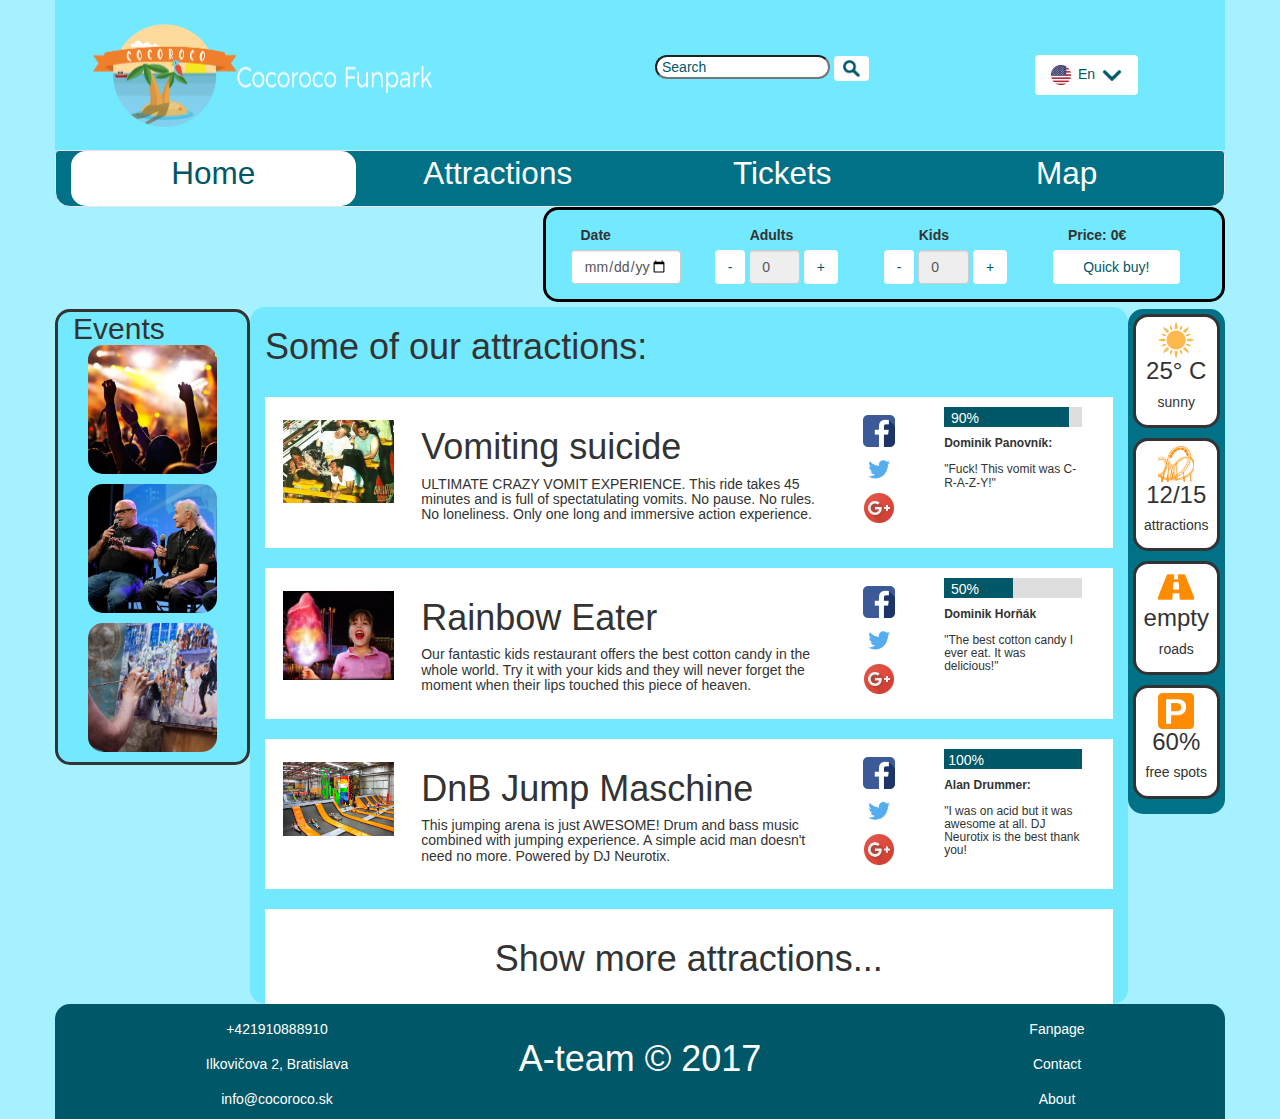
<file: index.html>
<!DOCTYPE html>
<html>

<head>
    <title>RocoCoco</title>
    <meta charset="utf-8">
    <meta http-equiv="X-UA-Compatible" content="IE=edge">
    <meta name="viewport" content="width=device-width, initial-scale=1">
    <link rel="stylesheet" href="https://maxcdn.bootstrapcdn.com/bootstrap/3.3.7/css/bootstrap.min.css">
    <script src="https://ajax.googleapis.com/ajax/libs/jquery/3.2.1/jquery.min.js"></script>
    <script src="https://maxcdn.bootstrapcdn.com/bootstrap/3.3.7/js/bootstrap.min.js"></script>

    <link rel="stylesheet" href="public/css/style.css">
</head>

<body>

    <div class="popup">
        <h1 class="popup-nadpis">Popup</h1>
        <p class="popup-text">Toto je nejaký text v popupe. Malo by tam byť napísané niečo zaujímavé :)</p>
        <button class="popup-ok">Potvrdiť</button>
    </div>

    <section id="header">
        <div class="container">
            <div class="row header-div">
                <div class="col-xs-12 col-sm-12 col-md-12 col-lg-6">
                    <a href="index.html">
                        <img class="img-responsive header-img" src="public/img/logo-text.png" alt="Logo">
                    </a>
                </div>
                <div class="col-xs-6 col-sm-6 col-md-6 col-lg-4 vert-center">
                    <input class="search-input" type="text" value="Search">
                    <button type="button" class="btn btn-light btn-search">
                        <img class="search-img" src="public/img/search-icon.png" alt="Search Icon">
                    </button>
                </div>
                <div class="col-xs-6 col-sm-6 col-md-6 col-lg-2 vert-center">

                    <div class="dropdown show language-switch">
                        <a class="btn btn-secondary dropdown-toggle language-text" href="#" role="button" id="dropdownMenuLink" data-toggle="dropdown" aria-haspopup="true" aria-expanded="false">
                            <img src="public/img/us-flag.png" alt="US Flag" height="20px"> En
                            <img src="public/img/arrow.png" alt="Arrow" height="20px">
                        </a>

                        <div class="dropdown-menu" aria-labelledby="dropdownMenuLink">
                            <a class="dropdown-item lang-switch" href="#">
                                <img src="public/img/us-flag.png" alt="US Flag" height="20px"> En</a>
                            <a class="dropdown-item lang-switch" href="#">
                                <img src="public/img/sk-flag.png" alt="SK Flag" height="20px"> Sk</a>
                            <a class="dropdown-item lang-switch" href="#">
                                <img src="public/img/de-flag.png" alt="DE Flag" height="20px"> De</a>
                        </div>
                    </div>

                </div>
            </div>
        </div>
    </section>

    <section id="navi">
        <div class="container menucko">
            <div class="row">
                <nav class="navbar navbar-default menucko-div">
                    <div class="container-fluid">
                        <div class="col-xs-12 col-sm-6 col-md-3 col-lg-3 nav-list-item isActive" onclick="window.location='index.html';">
                            Home
                        </div>
                        <div class="col-xs-12 col-sm-6 col-md-3 col-lg-3 nav-list-item" onclick="window.location='attractions.html';">
                            Attractions
                        </div>
                        <div class="col-xs-12 col-sm-6 col-md-3 col-lg-3 nav-list-item" onclick="window.location='tickets.html';">
                            Tickets
                        </div>
                        <div class="col-xs-12 col-sm-6 col-md-3 col-lg-3 nav-list-item" onclick="window.location='map.html';">
                            Map
                        </div>
                    </div>
                </nav>
            </div>
        </div>
    </section>

    <section id="quick-buy">
        <div class="container">
            <div class="row">
                <div class="col-xs-12 col-sm-8 col-md-6 col-lg-7 float-to-right quick-buy-div">
                    <div class="col-xs-3 col-sm-3 col-md-6 col-lg-3">
                        <div class="number-form ">
                            <label class="col-1 col-form-label input-text">Date</label>
                            <br>
                            <div class="row">
                                <input type="date" class="form-control input-date" placeholder="0">
                            </div>
                        </div>

                    </div>
                    <div class="col-lg-3 div-number-persons">
                        <div class="number-form form-inline ">
                            <label class="col-1 col-form-label input-text">Adults</label>
                            <br>
                            <div class="row">
                                <button class="btn js-btn-adults-minus">-</button>
                                <input disabled type="text" class="form-control input-number js-adults-number" placeholder="0" value="0">
                                <button class="btn js-btn-adults-plus">+</button>
                            </div>
                        </div>
                    </div>
                    <div class="col-lg-3">
                        <div class="number-form form-inline">
                            <label class="col-1 col-form-label input-text">Kids</label>
                            <br>
                            <div class="row">
                                <button class="btn js-btn-kids-minus">-</button>
                                <input disabled type="text" class="form-control input-number js-kids-number" placeholder="0" value="0">
                                <button class="btn js-btn-kids-plus">+</button>
                            </div>
                        </div>
                    </div>

                    <div class="col-xs-12 col-sm-3 col-md-4 col-lg-3">
                        <div class="number-form">
                            <label class="col-1 col-form-label js-price-quick-buy">Price: 0€</label>
                            <br>
                            <div class="row">
                                <button class="btn quick-buy-btn">Quick buy!</button>

                            </div>
                        </div>

                    </div>
                </div>
            </div>
        </div>
    </section>

    <section id="content">
        <div class="container">
            <div class="row">
                <!-- sidebar left -->
                <div class="col-xs-12 col-sm-12 col-md-2 col-lg-2 sidebar-left">
                    <h2>Events</h2>
                    <div class="col-xs-4 col-sm-4 col-md-12 col-lg-12">
                        <img class="sidebar-left-icon center-block" src="public/img/event1.jpg">
                    </div>
                    <div class="col-xs-4 col-sm-4 col-md-12 col-lg-12">
                        <img class="sidebar-left-icon center-block" src="public/img/event2.jpg">
                    </div>
                    <div class="col-xs-4 col-sm-4 col-md-12 col-lg-12">
                        <img class="sidebar-left-icon center-block" src="public/img/event3.jpg">
                    </div>
                </div>

                <!-- main content -->
                <div class="col-xs-12 col-sm-12 col-md-8 col-lg-9 attraction-list-box">
                    <h1>Some of our attractions:</h1>
                    <!-- first attraction -->
                    <div class="col-xs-12 col-sm-12 col-md-12 col-lg-12 attraction-item-box">
                        <a href="vomiting_suicide.html">
                            <div class="col-xs-12 col-sm-6 col-md-2 col-lg-2 attraction-item-img">
                                <img class="img-responsive atraction-img" src="public/img/vomiting-suicide.jpg">
                            </div>
                            <div class="col-xs-12 col-sm-6 col-md-6 col-lg-6">
                                <h1>Vomiting suicide</h1>
                                <p class="h5">
                                    ULTIMATE CRAZY VOMIT EXPERIENCE. This ride takes 45 minutes and is full of spectatulating vomits. No pause. No rules. No loneliness. Only one long and immersive action experience.
                                </p>
                            </div>
                            <div class="col-xs-12 col-sm-12 col-md-4 col-lg-4">

                                <div class="col-xs-12 col-sm-12 col-md-6 col-lg-4 social-icon-box">
                                    <div class="col-xs-4 col-sm-4 col-md-12 col-lg-12">
                                        <a href="https://facebook.com">
                                            <img class="social-icon" src="public/img/fb.png">
                                        </a>
                                    </div>
                                    <div class="col-xs-4 col-sm-4 col-md-12 col-lg-12">
                                        <a href="https://twitter.com">
                                            <img class="social-icon" src="public/img/twitter.png">
                                        </a>
                                    </div>
                                    <div class="col-xs-4 col-sm-4 col-md-12 col-lg-12">
                                        <a href="https://google.com">
                                            <img class="social-icon" src="public/img/g+.png">
                                        </a>
                                    </div>
                                </div>

                                <div class="col-lg-8">
                                    <div class="attraction-rating-box">
                                        <div class="rating brutal-attraction">
                                            <h5 class="attraction-item-label text-center">90%</h5>
                                        </div>
                                    </div>
                                    <p class="h6">
                                        <strong>Dominik Panovník:</strong>
                                        <br>
                                        <br> "Fuck! This vomit was C-R-A-Z-Y!"</p>
                                </div>
                            </div>
                        </a>
                    </div>

                    <!-- second attraction -->
                    <div class="col-xs-12 col-sm-12 col-md-12 col-lg-12 attraction-item-box">
                        <div class="col-xs-12 col-sm-6 col-md-2 col-lg-2 attraction-item-img">
                            <img class="img-responsive atraction-img" src="public/img/rainbow-eater.jpg">
                        </div>
                        <div class="col-xs-12 col-sm-6 col-md-6 col-lg-6">
                            <h1>Rainbow Eater</h1>
                            <p class="h5">
                                Our fantastic kids restaurant offers the best cotton candy in the whole world. Try it with your kids and they will never forget the moment when their lips touched this piece of heaven.
                            </p>
                        </div>
                        <div class="col-xs-12 col-sm-12 col-md-4 col-lg-4">
                            <div class="col-xs-12 col-sm-12 col-md-6 col-lg-4 social-icon-box">
                                <div class="col-xs-4 col-sm-4 col-md-12 col-lg-12">
                                    <a href="https://facebook.com">
                                        <img class="social-icon" src="public/img/fb.png">
                                    </a>
                                </div>
                                <div class="col-xs-4 col-sm-4 col-md-12 col-lg-12">
                                    <a href="https://twitter.com">
                                        <img class="social-icon" src="public/img/twitter.png">
                                    </a>
                                </div>
                                <div class="col-xs-4 col-sm-4 col-md-12 col-lg-12">
                                    <a href="https://google.com">
                                        <img class="social-icon" src="public/img/g+.png">
                                    </a>
                                </div>
                            </div>
                            <div class="col-lg-8">
                                <div class="attraction-rating-box">
                                    <div class="rating notsogood-attraction">
                                        <h5 class="attraction-item-label text-center">50%</h5>
                                    </div>
                                </div>
                                <p class="h6">
                                    <strong>Dominik Horňák</strong>
                                    <br>
                                    <br> "The best cotton candy I ever eat. It was delicious!"</p>
                            </div>
                        </div>
                    </div>

                    <!-- third attraction -->
                    <div class="col-xs-12 col-sm-12 col-md-12 col-lg-12 attraction-item-box">
                        <div class="col-xs-12 col-sm-6 col-md-2 col-lg-2 attraction-item-img">
                            <img class="img-responsive atraction-img" src="public/img/jump.jpg">
                        </div>
                        <div class="col-xs-12 col-sm-6 col-md-6 col-lg-6">
                            <h1>DnB Jump Maschine</h1>
                            <p class="h5">
                                This jumping arena is just AWESOME! Drum and bass music combined with jumping experience. A simple acid man doesn't need no more. Powered by DJ Neurotix.
                            </p>
                        </div>
                        <div class="col-xs-12 col-sm-12 col-md-4 col-lg-4">
                            <div class="col-xs-12 col-sm-12 col-md-6 col-lg-4 social-icon-box">
                                <div class="col-xs-4 col-sm-4 col-md-12 col-lg-12">
                                    <a href="https://facebook.com">
                                        <img class="social-icon" src="public/img/fb.png">
                                    </a>
                                </div>
                                <div class="col-xs-4 col-sm-4 col-md-12 col-lg-12">
                                    <a href="https://twitter.com">
                                        <img class="social-icon" src="public/img/twitter.png">
                                    </a>
                                </div>
                                <div class="col-xs-4 col-sm-4 col-md-12 col-lg-12">
                                    <a href="https://google.com">
                                        <img class="social-icon" src="public/img/g+.png">
                                    </a>
                                </div>
                            </div>
                            <div class="col-lg-8">
                                <div class="attraction-rating-box">
                                    <div class="rating perfect-attraction">
                                        <h5 class="attraction-item-label text-center">100%</h5>
                                    </div>
                                </div>
                                <p class="h6">
                                    <strong>Alan Drummer:</strong>
                                    <br>
                                    <br> "I was on acid but it was awesome at all. DJ Neurotix is the best thank you!</p>
                            </div>
                        </div>
                    </div>
                    <div class="col-xs-12 col-sm-12 col-md-12 col-lg-12 attraction-item-box">
                        <div class="show-more">
                            <a href="attractions.html">
                                <h1>Show more attractions...</h1>
                            </a>
                        </div>

                    </div>
                </div>




                <!-- sidebar right -->
                <div class="col-xs-12 col-sm-12 col-md-2 col-lg-1 sidebar-right">
                    <div class="col-xs-6 col-sm-3 col-md-12 col-lg-12 sidebar-item weather">
                        <img class="sidebar-icon center-block" src="public/img/sun.png">
                        <h3 class="text-center">25° C</h3>
                        <p class="h5 text-center">sunny</p>
                    </div>
                    <div class="col-xs-6 col-sm-3 col-md-12 col-lg-12 sidebar-item open-attractions">
                        <img class="sidebar-icon center-block" src="public/img/attraction.png">
                        <h3 class="text-center">12/15</h3>
                        <p class="h5 text-center">attractions</p>
                    </div>
                    <div class="col-xs-6 col-sm-3 col-md-12 col-lg-12 sidebar-item road-situation">
                        <img class="sidebar-icon center-block" src="public/img/road.png">
                        <h3 class="text-center">empty</h3>
                        <p class="h5 text-center">roads</p>
                    </div>
                    <div class="col-xs-6 col-sm-3 col-md-12 col-lg-12 sidebar-item parking-places">
                        <img class="sidebar-icon center-block" src="public/img/parking.png">
                        <h3 class="text-center">60%</h3>
                        <p class="h5 text-center">free spots</p>
                    </div>
                </div>
            </div>
        </div>
    </section>

    <section id="footer">
        <div class="container">
            <div class="row footer-div">
                <div class="col-xs-4 col-sm-4 col-md-4 col-lg-4 footer-end-div">
                    <ul>
                        <li>
                            +421910888910
                        </li>


                        <li>
                            Ilkovičova 2, Bratislava
                        </li>


                        <li>
                            info@cocoroco.sk
                        </li>

                    </ul>
                </div>
                <div class="col-xs-4 col-sm-4 col-md-4 col-lg-4 copyright-div">
                    <h1 class="copyright">A-team © 2017</h1>
                </div>
                <div class="col-xs-4 col-sm-4 col-md-4 col-lg-4 footer-end-div">
                    <ul>
                        <a href="https://facebook.com/cocoroco">
                            <li>
                                Fanpage
                            </li>
                        </a>
                        <a href="contact.html">
                            <li>
                                Contact
                            </li>
                        </a>
                        <a href="about.html">
                            <li>
                                About
                            </li>
                        </a>

                    </ul>
                </div>
            </div>
        </div>
    </section>

    <script src="public/js/js.js"></script>
</body>

</html>
</file>
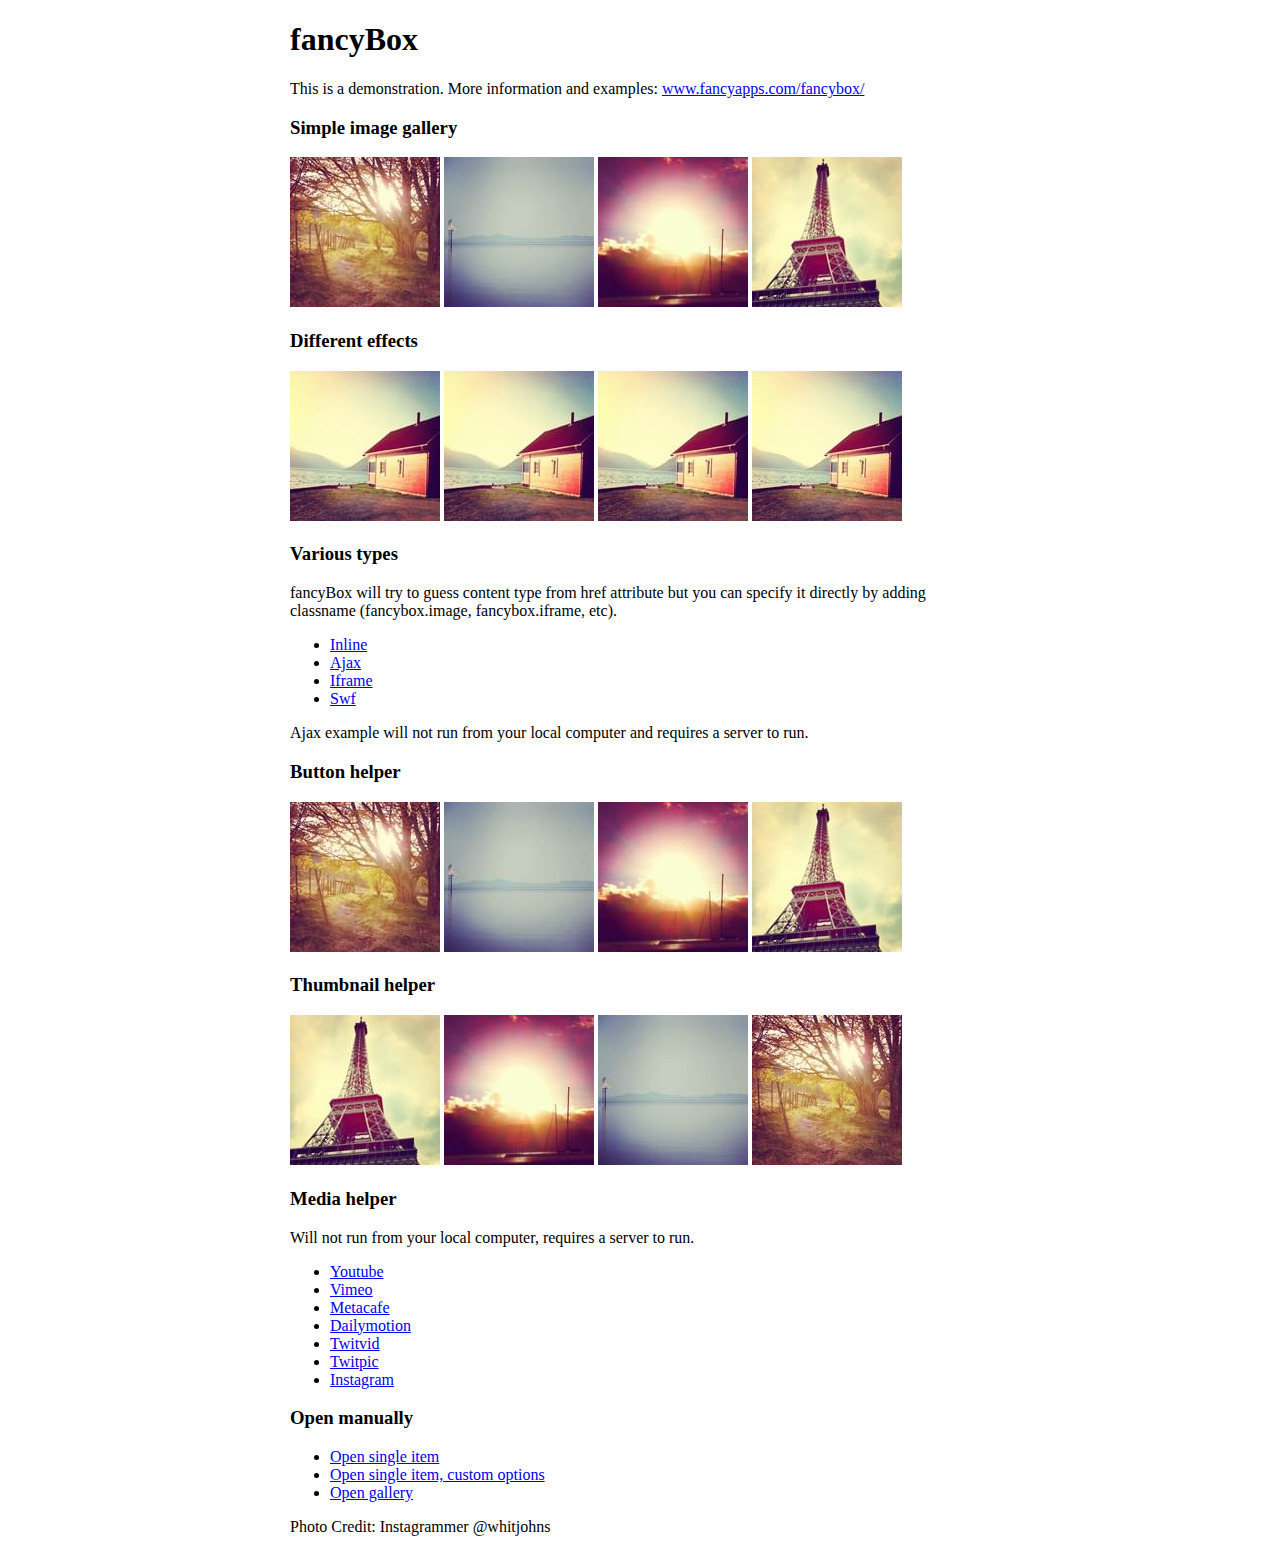
<file: public/fancybox/demo/index.html>
<!DOCTYPE html>
<html>
<head>
	<title>fancyBox - Fancy jQuery Lightbox Alternative | Demonstration</title>
	<meta http-equiv="Content-Type" content="text/html; charset=UTF-8" />

	<!-- Add jQuery library -->
	<script type="text/javascript" src="../lib/jquery-1.10.2.min.js"></script>

	<!-- Add mousewheel plugin (this is optional) -->
	<script type="text/javascript" src="../lib/jquery.mousewheel.pack.js?v=3.1.3"></script>

	<!-- Add fancyBox main JS and CSS files -->
	<script type="text/javascript" src="../source/jquery.fancybox.pack.js?v=2.1.5"></script>
	<link rel="stylesheet" type="text/css" href="../source/jquery.fancybox.css?v=2.1.5" media="screen" />

	<!-- Add Button helper (this is optional) -->
	<link rel="stylesheet" type="text/css" href="../source/helpers/jquery.fancybox-buttons.css?v=1.0.5" />
	<script type="text/javascript" src="../source/helpers/jquery.fancybox-buttons.js?v=1.0.5"></script>

	<!-- Add Thumbnail helper (this is optional) -->
	<link rel="stylesheet" type="text/css" href="../source/helpers/jquery.fancybox-thumbs.css?v=1.0.7" />
	<script type="text/javascript" src="../source/helpers/jquery.fancybox-thumbs.js?v=1.0.7"></script>

	<!-- Add Media helper (this is optional) -->
	<script type="text/javascript" src="../source/helpers/jquery.fancybox-media.js?v=1.0.6"></script>

	<script type="text/javascript">
		$(document).ready(function() {
			/*
			 *  Simple image gallery. Uses default settings
			 */

			$('.fancybox').fancybox();

			/*
			 *  Different effects
			 */

			// Change title type, overlay closing speed
			$(".fancybox-effects-a").fancybox({
				helpers: {
					title : {
						type : 'outside'
					},
					overlay : {
						speedOut : 0
					}
				}
			});

			// Disable opening and closing animations, change title type
			$(".fancybox-effects-b").fancybox({
				openEffect  : 'none',
				closeEffect	: 'none',

				helpers : {
					title : {
						type : 'over'
					}
				}
			});

			// Set custom style, close if clicked, change title type and overlay color
			$(".fancybox-effects-c").fancybox({
				wrapCSS    : 'fancybox-custom',
				closeClick : true,

				openEffect : 'none',

				helpers : {
					title : {
						type : 'inside'
					},
					overlay : {
						css : {
							'background' : 'rgba(238,238,238,0.85)'
						}
					}
				}
			});

			// Remove padding, set opening and closing animations, close if clicked and disable overlay
			$(".fancybox-effects-d").fancybox({
				padding: 0,

				openEffect : 'elastic',
				openSpeed  : 150,

				closeEffect : 'elastic',
				closeSpeed  : 150,

				closeClick : true,

				helpers : {
					overlay : null
				}
			});

			/*
			 *  Button helper. Disable animations, hide close button, change title type and content
			 */

			$('.fancybox-buttons').fancybox({
				openEffect  : 'none',
				closeEffect : 'none',

				prevEffect : 'none',
				nextEffect : 'none',

				closeBtn  : false,

				helpers : {
					title : {
						type : 'inside'
					},
					buttons	: {}
				},

				afterLoad : function() {
					this.title = 'Image ' + (this.index + 1) + ' of ' + this.group.length + (this.title ? ' - ' + this.title : '');
				}
			});


			/*
			 *  Thumbnail helper. Disable animations, hide close button, arrows and slide to next gallery item if clicked
			 */

			$('.fancybox-thumbs').fancybox({
				prevEffect : 'none',
				nextEffect : 'none',

				closeBtn  : false,
				arrows    : false,
				nextClick : true,

				helpers : {
					thumbs : {
						width  : 50,
						height : 50
					}
				}
			});

			/*
			 *  Media helper. Group items, disable animations, hide arrows, enable media and button helpers.
			*/
			$('.fancybox-media')
				.attr('rel', 'media-gallery')
				.fancybox({
					openEffect : 'none',
					closeEffect : 'none',
					prevEffect : 'none',
					nextEffect : 'none',

					arrows : false,
					helpers : {
						media : {},
						buttons : {}
					}
				});

			/*
			 *  Open manually
			 */

			$("#fancybox-manual-a").click(function() {
				$.fancybox.open('1_b.jpg');
			});

			$("#fancybox-manual-b").click(function() {
				$.fancybox.open({
					href : 'iframe.html',
					type : 'iframe',
					padding : 5
				});
			});

			$("#fancybox-manual-c").click(function() {
				$.fancybox.open([
					{
						href : '1_b.jpg',
						title : 'My title'
					}, {
						href : '2_b.jpg',
						title : '2nd title'
					}, {
						href : '3_b.jpg'
					}
				], {
					helpers : {
						thumbs : {
							width: 75,
							height: 50
						}
					}
				});
			});


		});
	</script>
	<style type="text/css">
		.fancybox-custom .fancybox-skin {
			box-shadow: 0 0 50px #222;
		}

		body {
			max-width: 700px;
			margin: 0 auto;
		}
	</style>
</head>
<body>
	<h1>fancyBox</h1>

	<p>This is a demonstration. More information and examples: <a href="http://fancyapps.com/fancybox/">www.fancyapps.com/fancybox/</a></p>

	<h3>Simple image gallery</h3>
	<p>
		<a class="fancybox" href="1_b.jpg" data-fancybox-group="gallery" title="Lorem ipsum dolor sit amet"><img src="1_s.jpg" alt="" /></a>

		<a class="fancybox" href="2_b.jpg" data-fancybox-group="gallery" title="Etiam quis mi eu elit temp"><img src="2_s.jpg" alt="" /></a>

		<a class="fancybox" href="3_b.jpg" data-fancybox-group="gallery" title="Cras neque mi, semper leon"><img src="3_s.jpg" alt="" /></a>

		<a class="fancybox" href="4_b.jpg" data-fancybox-group="gallery" title="Sed vel sapien vel sem uno"><img src="4_s.jpg" alt="" /></a>
	</p>

	<h3>Different effects</h3>
	<p>
		<a class="fancybox-effects-a" href="5_b.jpg" title="Lorem ipsum dolor sit amet, consectetur adipiscing elit"><img src="5_s.jpg" alt="" /></a>

		<a class="fancybox-effects-b" href="5_b.jpg" title="Lorem ipsum dolor sit amet, consectetur adipiscing elit"><img src="5_s.jpg" alt="" /></a>

		<a class="fancybox-effects-c" href="5_b.jpg" title="Lorem ipsum dolor sit amet, consectetur adipiscing elit"><img src="5_s.jpg" alt="" /></a>

		<a class="fancybox-effects-d" href="5_b.jpg" title="Lorem ipsum dolor sit amet, consectetur adipiscing elit"><img src="5_s.jpg" alt="" /></a>
	</p>

	<h3>Various types</h3>
	<p>
		fancyBox will try to guess content type from href attribute but you can specify it directly by adding classname (fancybox.image, fancybox.iframe, etc).
	</p>
	<ul>
		<li><a class="fancybox" href="#inline1" title="Lorem ipsum dolor sit amet">Inline</a></li>
		<li><a class="fancybox fancybox.ajax" href="ajax.txt">Ajax</a></li>
		<li><a class="fancybox fancybox.iframe" href="iframe.html">Iframe</a></li>
		<li><a class="fancybox" href="http://www.adobe.com/jp/events/cs3_web_edition_tour/swfs/perform.swf">Swf</a></li>
	</ul>

	<div id="inline1" style="width:400px;display: none;">
		<h3>Etiam quis mi eu elit</h3>
		<p>
			Lorem ipsum dolor sit amet, consectetur adipiscing elit. Etiam quis mi eu elit tempor facilisis id et neque. Nulla sit amet sem sapien. Vestibulum imperdiet porta ante ac ornare. Nulla et lorem eu nibh adipiscing ultricies nec at lacus. Cras laoreet ultricies sem, at blandit mi eleifend aliquam. Nunc enim ipsum, vehicula non pretium varius, cursus ac tortor. Vivamus fringilla congue laoreet. Quisque ultrices sodales orci, quis rhoncus justo auctor in. Phasellus dui eros, bibendum eu feugiat ornare, faucibus eu mi. Nunc aliquet tempus sem, id aliquam diam varius ac. Maecenas nisl nunc, molestie vitae eleifend vel, iaculis sed magna. Aenean tempus lacus vitae orci posuere porttitor eget non felis. Donec lectus elit, aliquam nec eleifend sit amet, vestibulum sed nunc.
		</p>
	</div>

	<p>
		Ajax example will not run from your local computer and requires a server to run.
	</p>

	<h3>Button helper</h3>
	<p>
		<a class="fancybox-buttons" data-fancybox-group="button" href="1_b.jpg"><img src="1_s.jpg" alt="" /></a>

		<a class="fancybox-buttons" data-fancybox-group="button" href="2_b.jpg"><img src="2_s.jpg" alt="" /></a>

		<a class="fancybox-buttons" data-fancybox-group="button" href="3_b.jpg"><img src="3_s.jpg" alt="" /></a>

		<a class="fancybox-buttons" data-fancybox-group="button" href="4_b.jpg"><img src="4_s.jpg" alt="" /></a>
	</p>

	<h3>Thumbnail helper</h3>
	<p>
		<a class="fancybox-thumbs" data-fancybox-group="thumb" href="4_b.jpg"><img src="4_s.jpg" alt="" /></a>

		<a class="fancybox-thumbs" data-fancybox-group="thumb" href="3_b.jpg"><img src="3_s.jpg" alt="" /></a>

		<a class="fancybox-thumbs" data-fancybox-group="thumb" href="2_b.jpg"><img src="2_s.jpg" alt="" /></a>

		<a class="fancybox-thumbs" data-fancybox-group="thumb" href="1_b.jpg"><img src="1_s.jpg" alt="" /></a>
	</p>

	<h3>Media helper</h3>
	<p>
		Will not run from your local computer, requires a server to run.
	</p>

	<ul>
		<li><a class="fancybox-media" href="http://www.youtube.com/watch?v=opj24KnzrWo">Youtube</a></li>
		<li><a class="fancybox-media" href="http://vimeo.com/47480346">Vimeo</a></li>
		<li><a class="fancybox-media" href="http://www.metacafe.com/watch/7635964/">Metacafe</a></li>
		<li><a class="fancybox-media" href="http://www.dailymotion.com/video/xoeylt_electric-guest-this-head-i-hold_music">Dailymotion</a></li>
		<li><a class="fancybox-media" href="http://twitvid.com/QY7MD">Twitvid</a></li>
		<li><a class="fancybox-media" href="http://twitpic.com/7p93st">Twitpic</a></li>
		<li><a class="fancybox-media" href="http://instagr.am/p/IejkuUGxQn">Instagram</a></li>
	</ul>

	<h3>Open manually</h3>
	<ul>
		<li><a id="fancybox-manual-a" href="javascript:;">Open single item</a></li>
		<li><a id="fancybox-manual-b" href="javascript:;">Open single item, custom options</a></li>
		<li><a id="fancybox-manual-c" href="javascript:;">Open gallery</a></li>
	</ul>

	<p>
		Photo Credit: Instagrammer @whitjohns
	</p>
</body>
</html>
</file>
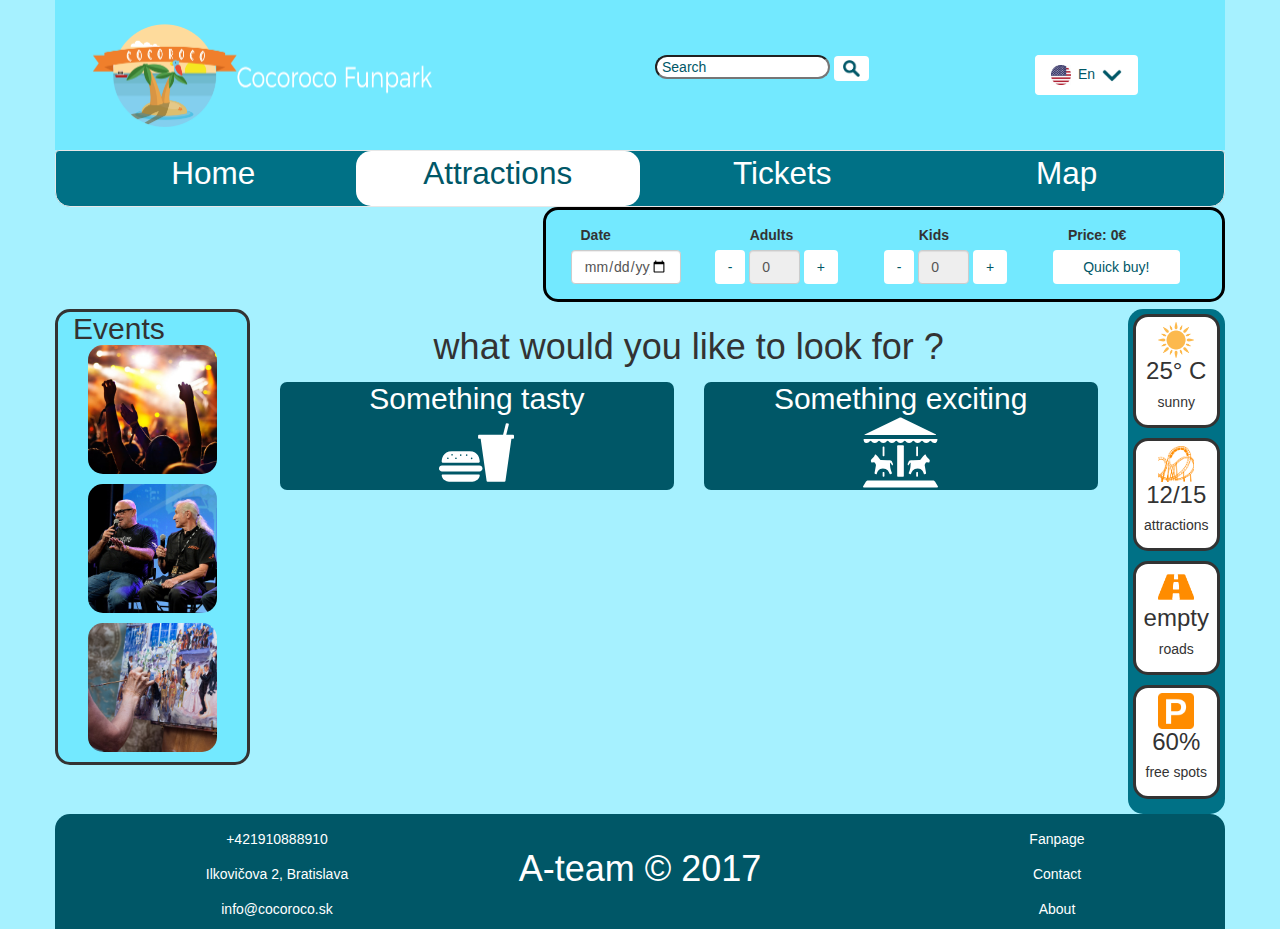
<file: attractions.html>
<!DOCTYPE html>
<html>

<head>
    <title>RocoCoco-Attractions</title>
    <meta charset="utf-8">
    <meta http-equiv="X-UA-Compatible" content="IE=edge">
    <meta name="viewport" content="width=device-width, initial-scale=1">
    <link rel="stylesheet" href="https://maxcdn.bootstrapcdn.com/bootstrap/3.3.7/css/bootstrap.min.css">
    <script src="https://ajax.googleapis.com/ajax/libs/jquery/3.2.1/jquery.min.js"></script>
    <script src="https://maxcdn.bootstrapcdn.com/bootstrap/3.3.7/js/bootstrap.min.js"></script>

    <link rel="stylesheet" href="public/css/style.css">
</head>

<body>

    <div class="popup">
        <h1 class="popup-nadpis">Popup</h1>
        <p class="popup-text">Toto je nejaký text v popupe. Malo by tam byť napísané niečo zaujímavé :)</p>
        <button class="popup-ok">Potvrdiť</button>
    </div>
    <section id="header">
        <div class="container">
            <div class="row header-div">
                <div class="col-xs-12 col-sm-12 col-md-12 col-lg-6">
                    <a href="index.html">
                        <img class="img-responsive header-img" src="public/img/logo-text.png" alt="Logo">
                    </a>
                </div>
                <div class="col-xs-6 col-sm-6 col-md-6 col-lg-4 vert-center">
                    <input class="search-input" type="text" value="Search">
                    <button type="button" class="btn btn-light btn-search">
                        <img class="search-img" src="public/img/search-icon.png" alt="Search Icon">
                    </button>
                </div>
                <div class="col-xs-6 col-sm-6 col-md-6 col-lg-2 vert-center">

                    <div class="dropdown show language-switch">
                        <a class="btn btn-secondary dropdown-toggle language-text" href="#" role="button" id="dropdownMenuLink" data-toggle="dropdown" aria-haspopup="true" aria-expanded="false">
                            <img src="public/img/us-flag.png" alt="US Flag" height="20px"> En
                            <img src="public/img/arrow.png" alt="Arrow" height="20px">
                        </a>

                        <div class="dropdown-menu" aria-labelledby="dropdownMenuLink">
                            <a class="dropdown-item  lang-switch" href="#">
                                <img src="public/img/us-flag.png" alt="US Flag" height="20px"> En</a>
                            <a class="dropdown-item  lang-switch" href="#">
                                <img src="public/img/sk-flag.png" alt="SK Flag" height="20px"> Sk</a>
                            <a class="dropdown-item lang-switch" href="#">
                                <img src="public/img/de-flag.png" alt="DE Flag" height="20px"> De</a>
                        </div>
                    </div>

                </div>
            </div>
        </div>
    </section>

    <section id="navi">
        <div class="container menucko">
            <div class="row">
                <nav class="navbar navbar-default menucko-div">
                    <div class="container-fluid">
                        <div class="col-xs-12 col-sm-6 col-md-3 col-lg-3 nav-list-item" onclick="window.location='index.html';">
                            Home
                        </div>
                        <div class="col-xs-12 col-sm-6 col-md-3 col-lg-3 nav-list-item isActive" onclick="window.location='attractions.html';">
                            Attractions
                        </div>
                        <div class="col-xs-12 col-sm-6 col-md-3 col-lg-3 nav-list-item" onclick="window.location='tickets.html';">
                            Tickets
                        </div>
                        <div class="col-xs-12 col-sm-6 col-md-3 col-lg-3 nav-list-item" onclick="window.location='map.html';">
                            Map
                        </div>
                    </div>
                </nav>
            </div>
        </div>
    </section>

    <section id="quick-buy">
        <div class="container">
            <div class="row">
                <div class="col-xs-12 col-sm-8 col-md-6 col-lg-7 float-to-right quick-buy-div">
                    <div class="col-xs-3 col-sm-3 col-md-6 col-lg-3">
                        <div class="number-form ">
                            <label class="col-1 col-form-label input-text">Date</label>
                            <br>
                            <div class="row">
                                <input type="date" class="form-control input-date" placeholder="0">
                            </div>
                        </div>

                    </div>
                    <div class="col-lg-3 div-number-persons">
                        <div class="number-form form-inline ">
                            <label class="col-1 col-form-label input-text">Adults</label>
                            <br>
                            <div class="row">
                                <button class="btn js-btn-adults-minus">-</button>
                                <input disabled type="text" class="form-control input-number js-adults-number" placeholder="0" value="0">
                                <button class="btn js-btn-adults-plus">+</button>
                            </div>
                        </div>
                    </div>
                    <div class="col-lg-3">
                        <div class="number-form form-inline">
                            <label class="col-1 col-form-label input-text">Kids</label>
                            <br>
                            <div class="row">
                                <button class="btn js-btn-kids-minus">-</button>
                                <input disabled type="text" class="form-control input-number js-kids-number" placeholder="0" value="0">
                                <button class="btn js-btn-kids-plus">+</button>
                            </div>
                        </div>
                    </div>

                    <div class="col-xs-12 col-sm-3 col-md-4 col-lg-3">
                        <div class="number-form">
                            <label class="col-1 col-form-label js-price-quick-buy">Price: 0€</label>
                            <br>
                            <div class="row">
                                <button class="btn quick-buy-btn">Quick buy!</button>

                            </div>
                        </div>

                    </div>
                </div>
            </div>
        </div>
    </section>

    <section id="content">
        <div class="container">
            <div class="row">
                <!-- sidebar left -->
                <div class="col-xs-12 col-sm-12 col-md-2 col-lg-2 sidebar-left">
                    <h2>Events</h2>
                    <div class="col-xs-4 col-sm-4 col-md-12 col-lg-12">
                        <img class="sidebar-left-icon center-block" src="public/img/event1.jpg">
                    </div>
                    <div class="col-xs-4 col-sm-4 col-md-12 col-lg-12">
                        <img class="sidebar-left-icon center-block" src="public/img/event2.jpg">
                    </div>
                    <div class="col-xs-4 col-sm-4 col-md-12 col-lg-12">
                        <img class="sidebar-left-icon center-block" src="public/img/event3.jpg">
                    </div>
                </div>




                <div class="col-xs-12 col-sm-12 col-md-8 col-lg-9 attraction-filtering-box">
                    <h1 id="attractions-search-h2" class="text-center"> what would you like to look for ?</h1>
                    <div class="btn-group btn-group-justified">
                        <div class="col-xs-12 col-sm-6 col-md-6 col-lg-6">
                            <button type="button" class="btn-search-set-section btn-block js-btn-search-food-section">
                                <h2 id="search-h2-food" class="col-12 text-center">Something tasty </h2>
                                <img class="img-responsive attractions-button-svgs" src="public/img/burger-and-soda(wht).svg">
                            </button>
                        </div>
                        <div class="col-xs-12 col-sm-6 col-md-6 col-lg-6">
                            <button id="attractions-search-btn-attractions" type="button" class="btn-search-set-section btn-block js-btn-search-attractions-section">
                                <h2 id="search-h2-attractions" class="col-12 text-center">Something exciting </h2>
                                <img class="img-responsive attractions-button-svgs" src="public/img/carrousel-horses(wht).svg">
                            </button>
                        </div>
                    </div>
                    <div id="attractions-filtering-div" class="col-xs-12 col-sm-12 col-md-12 col-lg-12 actual-filtering-box">
                        <div class="row">
                            <div class="col-xs-12 col-sm-6 col-md-3 col-lg-3 filtering-checkboxes">
                                <h2 class = "newshit">Attractions</h2>
                                <ul>
                                    <li class="fltr fltr-rollercoasters">
                                        <input class="filtering-checkbox Rollercoasters" id="fltr-rollercoasters" type="checkbox"> Rollers</li>
                                    <li class="fltr fltr-ferris">
                                        <input class="filtering-checkbox Ferris" id="fltr-ferris" type="checkbox"> Ferris wheel</li>
                                    <li class="fltr fltr-slow">
                                        <input class="filtering-checkbox Slow" id="fltr-slow" type="checkbox"> Slow rides</li>
                                    <li class="fltr fltr-performances">
                                        <input class="filtering-checkbox Performances" id="fltr-performances" type="checkbox"> Performances</li>
                                </ul>
                            </div>
                            <div class="col-xs-12 col-sm-6 col-md-3 col-lg-3 filtering-checkboxes">
                                <h2 class = "newshit">Genre</h2>
                                <ul>
                                    <li class="fltr fltr-young">
                                        <input class="filtering-checkbox Youngest" id="fltr-young" type="checkbox"> For kids</li>
                                    <li class="fltr fltr-family">
                                        <input class="filtering-checkbox Families" id="fltr-family" type="checkbox"> For families</li>
                                    <li class="fltr fltr-extreme">
                                        <input class="filtering-checkbox Extreme" id="fltr-extreme" type="checkbox"> Extreme zone</li>
                                    <li class="fltr fltr-couples">
                                        <input class="filtering-checkbox Couples" id="fltr-couples" type="checkbox"> For couples</li>
                                </ul>
                            </div>
                            <div class="col-xs-12 col-sm-6 col-md-3 col-lg-3 filtering-checkboxes">
                                <h2 class = "newshit">Age</h2>
                                <ul>
                                    <li class="fltr fltr-children">
                                        <input class="filtering-checkbox Children" id="fltr-children" type="checkbox"> Children</li>
                                    <li class="fltr fltr-teenagers">
                                        <input class="filtering-checkbox Teenagers" id="fltr-teenagers" type="checkbox"> Teenagers</li>
                                    <li class="fltr fltr-adults">
                                        <input class="filtering-checkbox Adults" id="fltr-adults" type="checkbox"> Adults</li>
                                </ul>
                            </div>
                            <div class="col-xs-12 col-sm-6 col-md-3 col-lg-3">
                                <button type="button" id="attractions-search-button-filter" class="btn center-block js-attractions-filter-button">
                                    <h2 class="col-12 text-center">Search! </h2>
                                </button>
                            </div>
                        </div>
                    </div>
                    <div id="attractions-filtering-attractions-list" class="col-xs-12 col-sm-12 col-md-12 col-lg-12 attractions-list">
                        <div class="row">
                            <div class="col-xs-12 col-sm-6 col-md-3 col-lg-3 attractions-list-item filterDiv Rollercoasters Extreme Teenagers Adults">
                                <a href="vomiting_suicide.html">
                                    <img class="img-responsive attractions-list-images" src="public/img/Image_vommiting.png">
                                    <h4 class="text-center">Vomiting Suicide</h4>
                                </a>
                            </div>
                            <div class="col-xs-12 col-sm-6 col-md-3 col-lg-3 attractions-list-item filterDiv Rollercoasters Extreme Teenagers Adults">
                                <img class="img-responsive attractions-list-images" src="public/img/Image_roller.png">
                                <h4 class="text-center">Roller Coaster</h4>
                            </div>
                            <div class="col-xs-12 col-sm-6 col-md-3 col-lg-3 attractions-list-item filterDiv Children Families Youngest Slow">
                                <img class="img-responsive attractions-list-images" src="public/img/Image_jeep.png">
                                <h4 class="text-center">Jeep Safari</h4>
                            </div>
                            <div class="col-xs-12 col-sm-6 col-md-3 col-lg-3 attractions-list-item filterDiv Youngest Slow Children">
                                <img class="img-responsive attractions-list-images" src="public/img/Image_aero.png">
                                <h4 class="text-center">Lil' Pilots</h4>
                            </div>
                            <div class="col-xs-12 col-sm-6 col-md-3 col-lg-3 attractions-list-item filterDiv Extreme Teenagers Adults">
                                <img class="img-responsive attractions-list-images" src="public/img/Image_aztec.png">
                                <h4 class="text-center">Aztec Brain-Blaster</h4>
                            </div>
                            <div class="col-xs-12 col-sm-6 col-md-3 col-lg-3 attractions-list-item filterDiv Children Family Youngest">
                                <img class="img-responsive attractions-list-images" src="public/img/Image_autodrom.png">
                                <h4 class="text-center">Derby-Drome</h4>
                            </div>
                            <div class="col-xs-12 col-sm-6 col-md-3 col-lg-3 attractions-list-item filterDiv Extreme Adults Teenagers">
                                <img class="img-responsive attractions-list-images" src="public/img/Image_space.png">
                                <h4 class="text-center">Shooting Stars</h4>
                            </div>
                            <div class="col-xs-12 col-sm-6 col-md-3 col-lg-3 attractions-list-item filterDiv Family Children Slow">
                                <img class="img-responsive attractions-list-images" src="public/img/Image_train.png">
                                <h4 class="text-center">Railway n°38</h4>
                            </div>
                        </div>
                    </div>
                </div>




                <!-- sidebar right -->
                <div class="col-xs-12 col-sm-12 col-md-2 col-lg-1 sidebar-right">
                    <div class="col-xs-6 col-sm-3 col-md-12 col-lg-12 sidebar-item weather">
                        <img class="sidebar-icon center-block" src="public/img/sun.png">
                        <h3 class="text-center">25° C</h3>
                        <p class="h5 text-center">sunny</p>
                    </div>
                    <div class="col-xs-6 col-sm-3 col-md-12 col-lg-12 sidebar-item open-attractions">
                        <img class="sidebar-icon center-block" src="public/img/attraction.png">
                        <h3 class="text-center">12/15</h3>
                        <p class="h5 text-center">attractions</p>
                    </div>
                    <div class="col-xs-6 col-sm-3 col-md-12 col-lg-12 sidebar-item road-situation">
                        <img class="sidebar-icon center-block" src="public/img/road.png">
                        <h3 class="text-center">empty</h3>
                        <p class="h5 text-center">roads</p>
                    </div>
                    <div class="col-xs-6 col-sm-3 col-md-12 col-lg-12 sidebar-item parking-places">
                        <img class="sidebar-icon center-block" src="public/img/parking.png">
                        <h3 class="text-center">60%</h3>
                        <p class="h5 text-center">free spots</p>
                    </div>
                </div>
            </div>
        </div>
    </section>

    <section id="footer">
        <div class="container">
            <div class="row footer-div">
                <div class="col-xs-4 col-sm-4 col-md-4 col-lg-4 footer-end-div">
                    <ul>
                        <li>
                            +421910888910
                        </li>


                        <li>
                            Ilkovičova 2, Bratislava
                        </li>


                        <li>
                            info@cocoroco.sk
                        </li>

                    </ul>
                </div>
                <div class="col-xs-4 col-sm-4 col-md-4 col-lg-4 copyright-div">
                    <h1 class="copyright">A-team © 2017</h1>
                </div>
                <div class="col-xs-4 col-sm-4 col-md-4 col-lg-4 footer-end-div">
                    <ul>
                        <a href="https://facebook.com/cocoroco">
                            <li>
                                Fanpage
                            </li>
                        </a>
                        <a href="contact.html">
                            <li>
                                Contact
                            </li>
                        </a>
                        <a href="about.html">
                            <li>
                                About
                            </li>
                        </a>

                    </ul>
                </div>
            </div>
        </div>
    </section>

    <script src="public/js/js.js"></script>
</body>

</html>
</file>
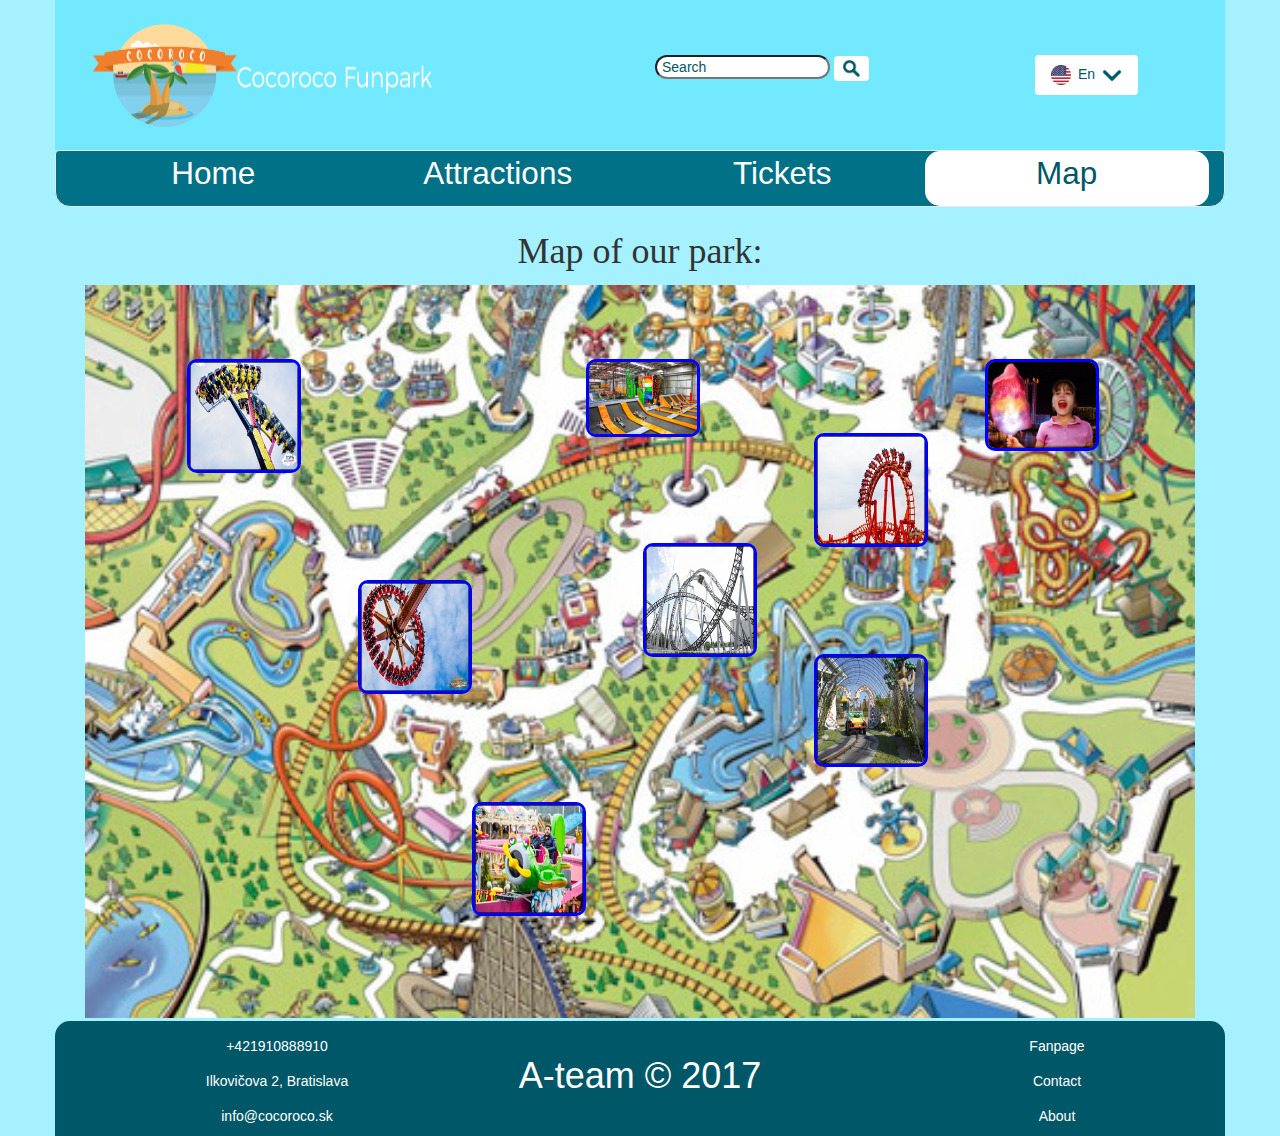
<file: map.html>
<!DOCTYPE html>
<html>

<head>
    <title>RocoCoco</title>
    <meta charset="utf-8">
    <meta http-equiv="X-UA-Compatible" content="IE=edge">
    <meta name="viewport" content="width=device-width, initial-scale=1">
    <link rel="stylesheet" href="https://maxcdn.bootstrapcdn.com/bootstrap/3.3.7/css/bootstrap.min.css">
    <script src="https://ajax.googleapis.com/ajax/libs/jquery/3.2.1/jquery.min.js"></script>
    <script src="https://maxcdn.bootstrapcdn.com/bootstrap/3.3.7/js/bootstrap.min.js"></script>

    <link rel="stylesheet" href="public/css/style.css">
</head>

<body>

    <div class="popup">
        <h1 class="popup-nadpis">Popup</h1>
        <p class="popup-text">Toto je nejaký text v popupe. Malo by tam byť napísané niečo zaujímavé :)</p>
        <button class="popup-ok">Potvrdiť</button>
    </div>

	
    <section id="header">
        <div class="container">
            <div class="row header-div">
                <div class="col-xs-12 col-sm-12 col-md-12 col-lg-6">
                    <a href="index.html">
                        <img class="img-responsive header-img" src="public/img/logo-text.png" alt="Logo">
                    </a>
                </div>
                <div class="col-xs-6 col-sm-6 col-md-6 col-lg-4 vert-center">
                    <input class="search-input" type="text" value="Search">
                    <button type="button" class="btn btn-light btn-search">
                        <img class="search-img" src="public/img/search-icon.png" alt="Search Icon">
                    </button>
                </div>
                <div class="col-xs-6 col-sm-6 col-md-6 col-lg-2 vert-center">

                    <div class="dropdown show language-switch">
                        <a class="btn btn-secondary dropdown-toggle language-text" href="#" role="button" id="dropdownMenuLink" data-toggle="dropdown"
                            aria-haspopup="true" aria-expanded="false">
                            <img src="public/img/us-flag.png" alt="US Flag" height="20px"> En
                            <img src="public/img/arrow.png" alt="Arrow" height="20px">
                        </a>

                        <div class="dropdown-menu" aria-labelledby="dropdownMenuLink">
                            <a class="dropdown-item lang-switch" href="#">
                                <img src="public/img/us-flag.png" alt="US Flag" height="20px"> En</a>
                            <a class="dropdown-item lang-switch" href="#">
                                <img src="public/img/sk-flag.png" alt="SK Flag" height="20px"> Sk</a>
                            <a class="dropdown-item lang-switch" href="#">
                                <img src="public/img/de-flag.png" alt="DE Flag" height="20px"> De</a>
                        </div>
                    </div>

                </div>
            </div>
        </div>
    </section>

    <section id="navi">
        <div class="container menucko">
            <div class="row">
                <nav class="navbar navbar-default menucko-div">
                    <div class="container-fluid">
                        <div class="col-xs-12 col-sm-6 col-md-3 col-lg-3 nav-list-item" onclick="window.location='index.html';">
                            Home
                        </div>
                        <div class="col-xs-12 col-sm-6 col-md-3 col-lg-3 nav-list-item" onclick="window.location='attractions.html';">
                            Attractions
                        </div>
                        <div class="col-xs-12 col-sm-6 col-md-3 col-lg-3 nav-list-item" onclick="window.location='tickets.html';">
                            Tickets
                        </div>
                        <div class="col-xs-12 col-sm-6 col-md-3 col-lg-3 nav-list-item isActive" onclick="window.location='map.html';">
                            Map
                        </div>
                    </div>
                </nav>
            </div>
        </div>
    </section>
<!--
    <section id="quick-buy">
        <div class="container">
            <div class="row">
                <div class="col-xs-12 col-sm-8 col-md-6 col-lg-7 float-to-right quick-buy-div">
                    <div class="col-xs-3 col-sm-3 col-md-6 col-lg-3">
                        <div class="number-form ">
                            <label class="col-1 col-form-label input-text">Date</label>
                            <br>
                            <div class="row">
                                <input type="date" class="form-control input-date" placeholder="0">
                            </div>
                        </div>

                    </div>
                    <div class="col-lg-3 div-number-persons">
                        <div class="number-form form-inline ">
                            <label class="col-1 col-form-label input-text">Adults</label>
                            <br>
                            <div class="row">
                                <button class="btn js-btn-adults-minus">-</button>
                                <input disabled type="text" class="form-control input-number js-adults-number" placeholder="0" value="0">
                                <button class="btn js-btn-adults-plus">+</button>
                            </div>
                        </div>
                    </div>
                    <div class="col-lg-3">
                        <div class="number-form form-inline">
                            <label class="col-1 col-form-label input-text">Kids</label>
                            <br>
                            <div class="row">
                                <button class="btn js-btn-kids-minus">-</button>
                                <input disabled type="text" class="form-control input-number js-kids-number" placeholder="0" value="0">
                                <button class="btn js-btn-kids-plus">+</button>
                            </div>
                        </div>
                    </div>

                    <div class="col-xs-12 col-sm-3 col-md-4 col-lg-3">
                        <div class="number-form">
                            <label class="col-1 col-form-label js-price-quick-buy">Price: 0€</label>
                            <br>
                            <div class="row">
                                <button class="btn quick-buy-btn">Quick buy!</button>

                            </div>
                        </div>

                    </div>
                </div>
            </div>
        </div>
    </section>-->

    <section id="content">
        <div class="container">
            <div class="row">
                <!-- sidebar left 
                <div class="pre-scrollable col-xs-12 col-sm-12 col-md-2 col-lg-2 sidebar-left" style="height:100%;overflow-y:auto;">
                    <h2>Attraction</h2>
                    <div class="col-xs-4 col-sm-4 col-md-12 col-lg-12">
                        <img class="sidebar-left-icon center-block" src="public/img/rainbow-eater.jpg">
                    </div>
                    <div class="col-xs-4 col-sm-4 col-md-12 col-lg-12">
                        <img class="sidebar-left-icon center-block" src="public/img/jump.jpg">
                    </div>
                    <div class="col-xs-4 col-sm-4 col-md-12 col-lg-12">
                        <img class="sidebar-left-icon center-block" src="public/img/Image_aztec.png">
                    </div>
                    <div class="col-xs-4 col-sm-4 col-md-12 col-lg-12">
                        <img class="sidebar-left-icon center-block" src="public/img/Image_space.png">
                    </div>
                    <div class="col-xs-4 col-sm-4 col-md-12 col-lg-12">
                        <img class="sidebar-left-icon center-block" src="public/img/Image_vommiting.png">
                    </div>
                    <div class="col-xs-4 col-sm-4 col-md-12 col-lg-12">
                        <img class="sidebar-left-icon center-block" src="public/img/Image_roller.png">
                    </div>
                    <div class="col-xs-4 col-sm-4 col-md-12 col-lg-12">
                        <img class="sidebar-left-icon center-block" src="public/img/Image_jeep.png">
                    </div>
                    <div class="col-xs-4 col-sm-4 col-md-12 col-lg-12">
                        <img class="sidebar-left-icon center-block" src="public/img/Image_aero.png">
                    </div>

                </div>-->

                <!-- main content -->
                <div class="col-xs-12 col-sm-12 col-md-9 col-lg-12 parent">
                    <h1 = class="nadpisMapy">Map of our park:</h1>
                    <div class="col-xs-12 col-sm-12 col-md-12 col-lg-12">
                        <img class="map center-block" src="public/img/mapOfPark.svg">

						<div class= "divko1">
							<a class="atrakcia5" title="Roller Coaster">
							   <img class="attr4" src="public/img/Image_roller.png">
							</a>
						</div>
						<div class= "divko2">
							<a class="atrakcia5" title="Jump - Arena">
								<img class="attr1" src="public/img/jump.jpg">
							</a>
						</div>
						<div class= "divko3">
							<a class="atrakcia5"  title="Jeep Safari">
								 <img class="attr2" src="public/img/Image_jeep.png" >
							</a>
						</div>
						<div class= "divko4">
							<a class="atrakcia5"  title="Lil' Pilots">
								<img class="attr3" src="public/img/Image_aero.png">
							</a>
						</div>
						<div class= "divko5">
							<a class="atrakcia5" href="vomiting_suicide.html" title="Vomiting suicide">
								<img class="attr5" src="public/img/Image_vommiting.png" title="Vomiting suicide">
							</a>
						</div>
						<div class= "divko6">
							<a class="atrakcia5"  title="Shooting Star">
								<img class="attr8" src="public/img/Image_space.png">
							</a>
						</div>
						<div class= "divko7">
							<a class="atrakcia5" title="Rainbow-eater">
								<img class="attr7" src="public/img/rainbow-eater.jpg">
							</a>
						</div>
						<div class= "divko8">
							<a class="atrakcia5"  title="Aztec Brain-Blaster">
								 <img class="attr6" src="public/img/Image_aztec.png">
							</a>
						</div>
                    </div>
                </div>
            </div>
        </div>
    </section>

    <section id="footer">
        <div class="container">
            <div class="row footer-div">
                <div class="col-xs-4 col-sm-4 col-md-4 col-lg-4 footer-end-div">
                    <ul>
                        <li>
                            +421910888910
                        </li>


                        <li>
                            Ilkovičova 2, Bratislava
                        </li>


                        <li>
                            info@cocoroco.sk
                        </li>

                    </ul>
                </div>
                <div class="col-xs-4 col-sm-4 col-md-4 col-lg-4 copyright-div">
                    <h1 class="copyright">A-team © 2017</h1>
                </div>
                <div class="col-xs-4 col-sm-4 col-md-4 col-lg-4 footer-end-div">
                    <ul>
                        <a href="https://facebook.com/cocoroco">
                            <li>
                                Fanpage
                            </li>
                        </a>
                        <a href="contact.html">
                            <li>
                                Contact
                            </li>
                        </a>
                        <a href="about.html">
                            <li>
                                About
                            </li>
                        </a>

                    </ul>
                </div>
            </div>
        </div>
    </section>

    <script src="public/js/js.js"></script>
</body>

</html>
</file>
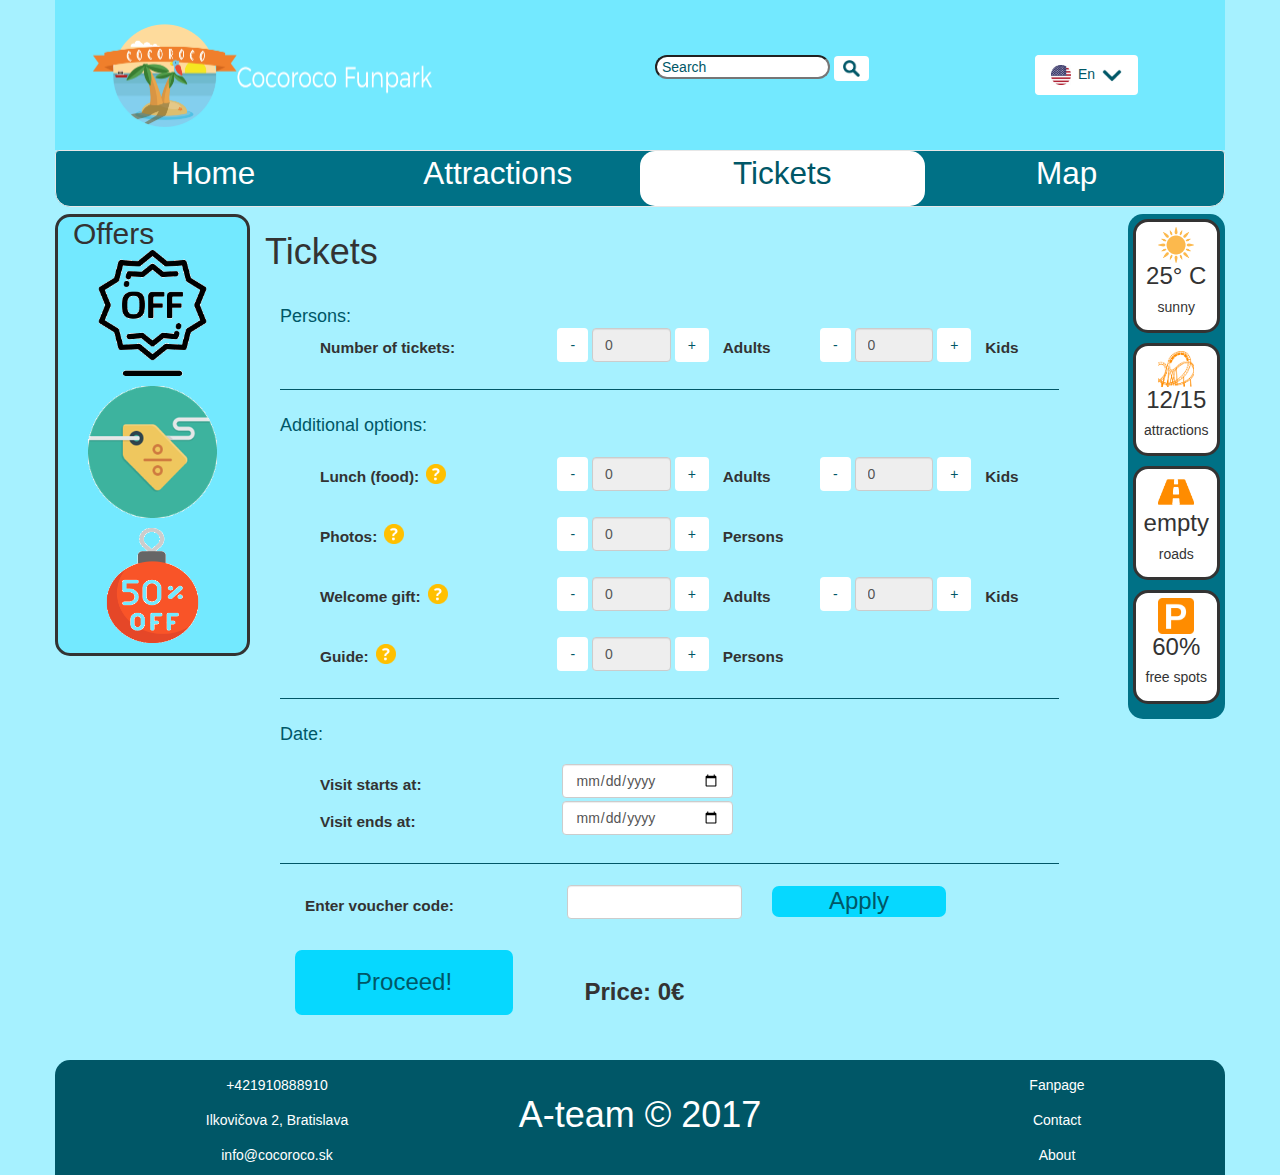
<file: tickets.html>
<!DOCTYPE html>
<html>

<head>
    <title>RocoCoco</title>
    <meta charset="utf-8">
    <meta http-equiv="X-UA-Compatible" content="IE=edge">
    <meta name="viewport" content="width=device-width, initial-scale=1">
    <link rel="stylesheet" href="https://maxcdn.bootstrapcdn.com/bootstrap/3.3.7/css/bootstrap.min.css">
    <script src="https://ajax.googleapis.com/ajax/libs/jquery/3.2.1/jquery.min.js"></script>
    <script src="https://maxcdn.bootstrapcdn.com/bootstrap/3.3.7/js/bootstrap.min.js"></script>

    <link rel="stylesheet" href="public/css/style.css">
</head>

<body>

    <div class="popup">
        <h1 class="popup-nadpis">Popup</h1>
        <p class="popup-text">Toto je nejaký text v popupe. Malo by tam byť napísané niečo zaujímavé :)</p>
        <button class="popup-ok">Potvrdiť</button>
    </div>

    <section id="header">
        <div class="container">
            <div class="row header-div">
                <div class="col-xs-12 col-sm-12 col-md-12 col-lg-6">
                    <a href="index.html">
                        <img class="img-responsive header-img" src="public/img/logo-text.png" alt="Logo">
                    </a>
                </div>
                <div class="col-xs-6 col-sm-6 col-md-6 col-lg-4 vert-center">
                    <input class="search-input" type="text" value="Search">
                    <button type="button" class="btn btn-light btn-search">
                        <img class="search-img" src="public/img/search-icon.png" alt="Search Icon">
                    </button>
                </div>
                <div class="col-xs-6 col-sm-6 col-md-6 col-lg-2 vert-center">

                    <div class="dropdown show language-switch">
                        <a class="btn btn-secondary dropdown-toggle language-text" href="#" role="button" id="dropdownMenuLink" data-toggle="dropdown"
                            aria-haspopup="true" aria-expanded="false">
                            <img src="public/img/us-flag.png" alt="US Flag" height="20px"> En
                            <img src="public/img/arrow.png" alt="Arrow" height="20px">
                        </a>

                        <div class="dropdown-menu" aria-labelledby="dropdownMenuLink">
                            <a class="dropdown-item lang-switch" href="#">
                                <img src="public/img/us-flag.png" alt="US Flag" height="20px"> En</a>
                            <a class="dropdown-item lang-switch" href="#">
                                <img src="public/img/sk-flag.png" alt="SK Flag" height="20px"> Sk</a>
                            <a class="dropdown-item lang-switch" href="#">
                                <img src="public/img/de-flag.png" alt="DE Flag" height="20px"> De</a>
                        </div>
                    </div>

                </div>
            </div>
        </div>
    </section>

    <section id="navi">
        <div class="container menucko">
            <div class="row">
                <nav class="navbar navbar-default menucko-div">
                    <div class="container-fluid">
                        <div class="col-xs-12 col-sm-6 col-md-3 col-lg-3 nav-list-item " onclick="window.location='index.html';">
                            Home
                        </div>
                        <div class="col-xs-12 col-sm-6 col-md-3 col-lg-3 nav-list-item" onclick="window.location='attractions.html';">
                            Attractions
                        </div>
                        <div class="col-xs-12 col-sm-6 col-md-3 col-lg-3 nav-list-item isActive" onclick="window.location='tickets.html';">
                            Tickets
                        </div>
                        <div class="col-xs-12 col-sm-6 col-md-3 col-lg-3 nav-list-item" onclick="window.location='map.html';">
                            Map
                        </div>
                    </div>
                </nav>
            </div>
        </div>
    </section>


    <section id="content">
        <div class="container">
            <div class="row">
                <!-- sidebar left -->
                <div class="col-xs-12 col-sm-12 col-md-2 col-lg-2 sidebar-left">
                    <h2>Offers</h2>
                    <div class="col-xs-4 col-sm-4 col-md-12 col-lg-12">
                        <img class="sidebar-left-icon center-block" src="public/img/Image_offer_1.png">
                    </div>
                    <div class="col-xs-4 col-sm-4 col-md-12 col-lg-12">
                        <img class="sidebar-left-icon center-block" src="public/img/Image_offer_2.png">
                    </div>
                    <div class="col-xs-4 col-sm-4 col-md-12 col-lg-12">
                        <img class="sidebar-left-icon center-block" src="public/img/Image_offer_3.png">
                    </div>
                </div>

                <!-- main content -->
                <div class="col-xs-12 col-sm-12 col-md-8 col-lg-9">
                    <h1>Tickets</h1>
                    <br>
                    <div class="col-xs-12 col-sm-12 col-md-12 col-lg-12">
                        <h4>Persons:</h4>

                        <div class="col-xs-12 col-sm-12 col-md-12 col-lg-12">
                            <div class="col-xs-12 col-sm-12 col-md-12 col-lg-4">
                                <label class="input-text2">Number of tickets:</label>
                            </div>
                            <div class="col-xs-12 col-sm-6 col-md-4 col-lg-4">
                                <div class="number-form form-inline">
                                    <div class="row">
                                        <button class="btn js-btn-adults-minus-tickets">-</button>
                                        <input disabled type="text" class="form-control myInput js-adults-number-tickets" placeholder="0" value="0">
                                        <button class="btn js-btn-adults-plus-tickets">+</button>
                                        <label class="input-text2">Adults</label>
                                    </div>
                                </div>
                            </div>
                            <div class="col-xs-12 col-sm-6 col-md-4 col-lg-4">
                                <div class="number-form form-inline">
                                    <div class="row">
                                        <button class="btn js-btn-kids-minus-tickets">-</button>
                                        <input disabled type="text" class="form-control myInput js-kids-number-tickets" placeholder="0" value="0">
                                        <button class="btn js-btn-kids-plus-tickets">+</button>
                                        <label class="input-text2">Kids</label>
                                    </div>
                                </div>
                            </div>
                        </div>
                        <hr class="col-xs-11 col-sm-11 col-md-11 col-lg-11">
                    </div>

                    <div class="col-xs-12 col-sm-12 col-md-12 col-lg-12">
                        <h4>Additional options:</h4>
                        <br>
                        <div class="col-xs-12 col-sm-12 col-md-12 col-lg-12">
                            <div class="col-xs-12 col-sm-12 col-md-12 col-lg-4">
                                <label class="input-text2">Lunch (food):</label>
                                <img class="question" src="public/img/question_mark.png" title="Lunch menu at any of our restaurant without waiting." />
                            </div>
                            <div class="col-xs-12 col-sm-6 col-md-4 col-lg-4">
                                <div class="number-form form-inline">
                                    <div class="row">
                                        <button class="btn js-btn-adults-minus-lunch">-</button>
                                        <input disabled type="text" class="form-control myInput js-adults-number-lunch" placeholder="0" value="0">
                                        <button class="btn js-btn-adults-plus-lunch">+</button>
                                        <label class="input-text2">Adults</label>
                                    </div>
                                </div>
                            </div>
                            <div class="col-xs-12 col-sm-6 col-md-4 col-lg-4">
                                <div class="number-form form-inline">
                                    <div class="row">
                                        <button class="btn js-btn-kids-minus-lunch">-</button>
                                        <input disabled type="text" class="form-control myInput js-kids-number-lunch" placeholder="0" value="0">
                                        <button class="btn js-btn-kids-plus-lunch">+</button>
                                        <label class="input-text2">Kids</label>
                                    </div>
                                </div>
                            </div>

                            <br>
                            <br>
                            <br>
                        </div>

                        <div class="col-xs-12 col-sm-12 col-md-12 col-lg-12">
                            <div class="col-xs-12 col-sm-12 col-md-12 col-lg-4">
                                <label class="input-text2">Photos:</label>
                                <img class="question" src="public/img/question_mark.png" title="Photos taken at available attractions. No queues." />
                            </div>
                            <div class="col-xs-12 col-sm-6 col-md-4 col-lg-4">
                                <div class="number-form form-inline">
                                    <div class="row">
                                        <button class="btn js-btn-minus-photos">-</button>
                                        <input disabled type="text" class="form-control myInput js-number-photos" placeholder="0" value="0">
                                        <button class="btn js-btn-plus-photos">+</button>
                                        <label class="input-text2">Persons</label>
                                    </div>
                                </div>
                            </div>

                            <br>
                            <br>
                            <br>
                        </div>

                        <div class="col-xs-12 col-sm-12 col-md-12 col-lg-12">
                            <div class="col-xs-12 col-sm-12 col-md-12 col-lg-4">
                                <label class="input-text2">Welcome gift:</label>
                                <img class="question" src="public/img/question_mark.png" title="Welcome gift at the entrance. Surprise inside!" />
                            </div>
                            <div class="col-xs-12 col-sm-6 col-md-4 col-lg-4">
                                <div class="number-form form-inline">
                                    <div class="row">
                                        <button class="btn js-btn-adults-minus-gift">-</button>
                                        <input disabled type="text" class="form-control myInput js-adults-number-gift" placeholder="0" value="0">
                                        <button class="btn js-btn-adults-plus-gift">+</button>
                                        <label class="input-text2">Adults</label>
                                    </div>
                                </div>
                            </div>
                            <div class="col-xs-12 col-sm-6 col-md-4 col-lg-4">
                                <div class="number-form form-inline">
                                    <div class="row">
                                        <button class="btn js-btn-kids-minus-gift">-</button>
                                        <input disabled type="text" class="form-control myInput js-kids-number-gift" placeholder="0" value="0">
                                        <button class="btn js-btn-kids-plus-gift">+</button>
                                        <label class="input-text2">Kids</label>
                                    </div>
                                </div>
                            </div>

                            <br>
                            <br>
                            <br>
                        </div>

                        <div class="col-xs-12 col-sm-12 col-md-12 col-lg-12">
                            <div class="col-xs-12 col-sm-12 col-md-12 col-lg-4">
                                <label class="input-text2">Guide:</label>
                                <img class="question" src="public/img/question_mark.png" title="We provide you proffesional guide so you get never lost and your visit is 100% effective."
                                />
                            </div>
                            <div class="col-xs-12 col-sm-6 col-md-4 col-lg-4">
                                <div class="number-form form-inline">
                                    <div class="row">
                                        <button class="btn js-btn-minus-guide">-</button>
                                        <input disabled type="text" class="form-control myInput js-number-guide" placeholder="0" value="0">
                                        <button class="btn js-btn-plus-guide">+</button>
                                        <label class="input-text2">Persons</label>
                                    </div>
                                </div>
                            </div>

                            <br>
                        </div>
                        <hr class="col-xs-11 col-sm-11 col-md-11 col-lg-11">
                    </div>

                    <div class="col-xs-12 col-sm-12 col-md-12 col-lg-12">
                        <h4>Date:</h4>
                        <br>
                        <div class="col-xs-12 col-sm-12 col-md-12 col-lg-12">
                            <div class="col-xs-12 col-sm-12 col-md-12 col-lg-4">
                                <label class="input-text2">Visit starts at:</label>
                            </div>
                            <div class="col-xs-12 col-sm-6 col-md-4 col-lg-4">
                                <div class="row">
                                    <input type="date" class="date-marg form-control input-date tickets-start-date" placeholder="0">
                                </div>
                            </div>
                        </div>
                        <div class="col-xs-12 col-sm-12 col-md-12 col-lg-12">
                            <div class="col-xs-12 col-sm-12 col-md-12 col-lg-4">
                                <label class="input-text2">Visit ends at:</label>
                            </div>
                            <div class="col-xs-12 col-sm-6 col-md-4 col-lg-4">
                                <div class="row">
                                    <input type="date" class="date-marg form-control input-date tickets-end-date" placeholder="0">
                                </div>
                            </div>
                            <label class="date-available"></label>
                        </div>
                        <hr class="col-xs-11 col-sm-11 col-md-11 col-lg-11">
                    </div>

                    <div class="col-xs-12 col-sm-12 col-md-12 col-lg-12">
                        <div class="col-xs-12 col-sm-12 col-md-12 col-lg-4">
                            <label class="input-text2">Enter voucher code:</label>
                        </div>
                        <div class="col-xs-12 col-sm-6 col-md-4 col-lg-3">
                            <input class="form-control voucher-label voucher-input" type="text">
                        </div>
                        <div class="col-xs-12 col-sm-6 col-md-3 col-lg-3">
                            <button type="button" class="apply-button btn-block voucher-apply">
                                <h3 class="col-12 text-center">Apply </h2>
                            </button>
                        </div>
                        <br>
                        <br>
                    </div>

                    <div class="col-xs-12 col-sm-12 col-md-12 col-lg-12">
                        <div class="col-xs-12 col-sm-6 col-md-3 col-lg-3">
                            <button type="button" class="proceed-button">
                                Proceed!
                            </button>
                        </div>
                        <div class="number-form">
                            <label class="price-label total-tickets-price">Price: 0€</label>
                        </div>
                    </div>
                </div>

                <!-- sidebar right -->
                <div class="col-xs-12 col-sm-12 col-md-2 col-lg-1 sidebar-right">
                    <div class="col-xs-6 col-sm-3 col-md-12 col-lg-12 sidebar-item weather">
                        <img class="sidebar-icon center-block" src="public/img/sun.png">
                        <h3 class="text-center">25° C</h3>
                        <p class="h5 text-center">sunny</p>
                    </div>
                    <div class="col-xs-6 col-sm-3 col-md-12 col-lg-12 sidebar-item open-attractions">
                        <img class="sidebar-icon center-block" src="public/img/attraction.png">
                        <h3 class="text-center">12/15</h3>
                        <p class="h5 text-center">attractions</p>
                    </div>
                    <div class="col-xs-6 col-sm-3 col-md-12 col-lg-12 sidebar-item road-situation">
                        <img class="sidebar-icon center-block" src="public/img/road.png">
                        <h3 class="text-center">empty</h3>
                        <p class="h5 text-center">roads</p>
                    </div>
                    <div class="col-xs-6 col-sm-3 col-md-12 col-lg-12 sidebar-item parking-places">
                        <img class="sidebar-icon center-block" src="public/img/parking.png">
                        <h3 class="text-center">60%</h3>
                        <p class="h5 text-center">free spots</p>
                    </div>
                </div>
            </div>
        </div>
    </section>

    <section id="footer">
        <div class="container">
            <div class="row footer-div">
                <div class="col-xs-4 col-sm-4 col-md-4 col-lg-4 footer-end-div">
                    <ul>
                        <li>
                            +421910888910
                        </li>


                        <li>
                            Ilkovičova 2, Bratislava
                        </li>


                        <li>
                            info@cocoroco.sk
                        </li>

                    </ul>
                </div>
                <div class="col-xs-4 col-sm-4 col-md-4 col-lg-4 copyright-div">
                    <h1 class="copyright">A-team © 2017</h1>
                </div>
                <div class="col-xs-4 col-sm-4 col-md-4 col-lg-4 footer-end-div">
                    <ul>
                        <a href="https://facebook.com/cocoroco">
                            <li>
                                Fanpage
                            </li>
                        </a>
                        <a href="contact.html">
                            <li>
                                Contact
                            </li>
                        </a>
                        <a href="about.html">
                            <li>
                                About
                            </li>
                        </a>

                    </ul>
                </div>
            </div>
        </div>
    </section>

    <script src="public/js/js.js"></script>
</body>

</html>



<!--
 <div class="col-xs-12 col-sm-8 col-md-12 col-lg-12">
                        <h4>Additional options:</h4>
                        <div class="col-xs-12 col-sm-8 col-md-3 col-lg-3 div-number-persons">
                            <div class="number-form form-inline ">
                                <label class="input-text2">Lunch (food)</label>
                                <div class="row">
                                    <button class="btn js-btn-adults-minus">-</button>
                                    <input disabled type="text" class="form-control input-number js-adults-number" placeholder="0" value="0">
                                    <button class="btn js-btn-adults-plus">+</button>
                                    <label class="input-text2">Adults</label>
                                </div>
                            </div>
                        </div>
                        <div class="col-xs-12 col-sm-8 col-md-3 col-lg-3">
                            <div class="number-form form-inline">
                                <div class="row">
                                    <button class="btn js-btn-kids-minus">-</button>
                                    <input disabled type="text" class="form-control input-number js-kids-number" placeholder="0" value="0">
                                    <button class="btn js-btn-kids-plus">+</button>
                                    <label class="input-text2">Kids</label>
                                </div>
                            </div>
                        </div>>
                        <div class="col-xs-12 col-sm-8 col-md-3 col-lg-3">
                            <div class="number-form form-inline ">
                                <br>
                                <br>
                                <label class="input-text2">Photos</label>
                                <div class="row">
                                    <button class="btn js-btn-adults-minus">-</button>
                                    <input disabled type="text" class="form-control input-number js-adults-number" placeholder="0" value="0">
                                    <button class="btn js-btn-adults-plus">+</button>
                                    <label class="input-text2">Persons</label>
                                </div>
                            </div>
                        </div>

                        <div class="col-xs-12 col-sm-8 col-md-3 col-lg-3 div-number-persons">
                            <div class="number-form form-inline ">
                                <br>
                                <label class="input-text2">Welcome gift</label>
                                <div class="row">
                                    <button class="btn js-btn-adults-minus">-</button>
                                    <input disabled type="text" class="form-control input-number js-adults-number" placeholder="0" value="0">
                                    <button class="btn js-btn-adults-plus">+</button>
                                    <label class="input-text2">Adults</label>
                                </div>
                            </div>
                        </div>
                        <div class="col-xs-12 col-sm-8 col-md-3 col-lg-3">
                            <div class="number-form form-inline">
                                <br>
                                <div class="row">
                                    <button class="btn js-btn-kids-minus">-</button>
                                    <input disabled type="text" class="form-control input-number js-kids-number" placeholder="0" value="0">
                                    <button class="btn js-btn-kids-plus">+</button>
                                    <label class="input-text2">Kids</label>
                                </div>
                            </div>
                        </div>

                        <div class="col-xs-12 col-sm-8 col-md-3 col-lg-3">
                            <div class="number-form form-inline ">
                                <br>
                                <br>
                                <label class="input-text2">Guide</label>
                                <div class="row">
                                    <button class="btn js-btn-adults-minus">-</button>
                                    <input disabled type="text" class="form-control input-number js-adults-number" placeholder="0" value="0">
                                    <button class="btn js-btn-adults-plus">+</button>
                                    <label class="input-text2">Persons</label>
                                </div>
                            </div>
                        </div>
                        <hr class="col-xs-11 col-sm-11 col-md-11 col-lg-11">
                    </div>


-->
</file>
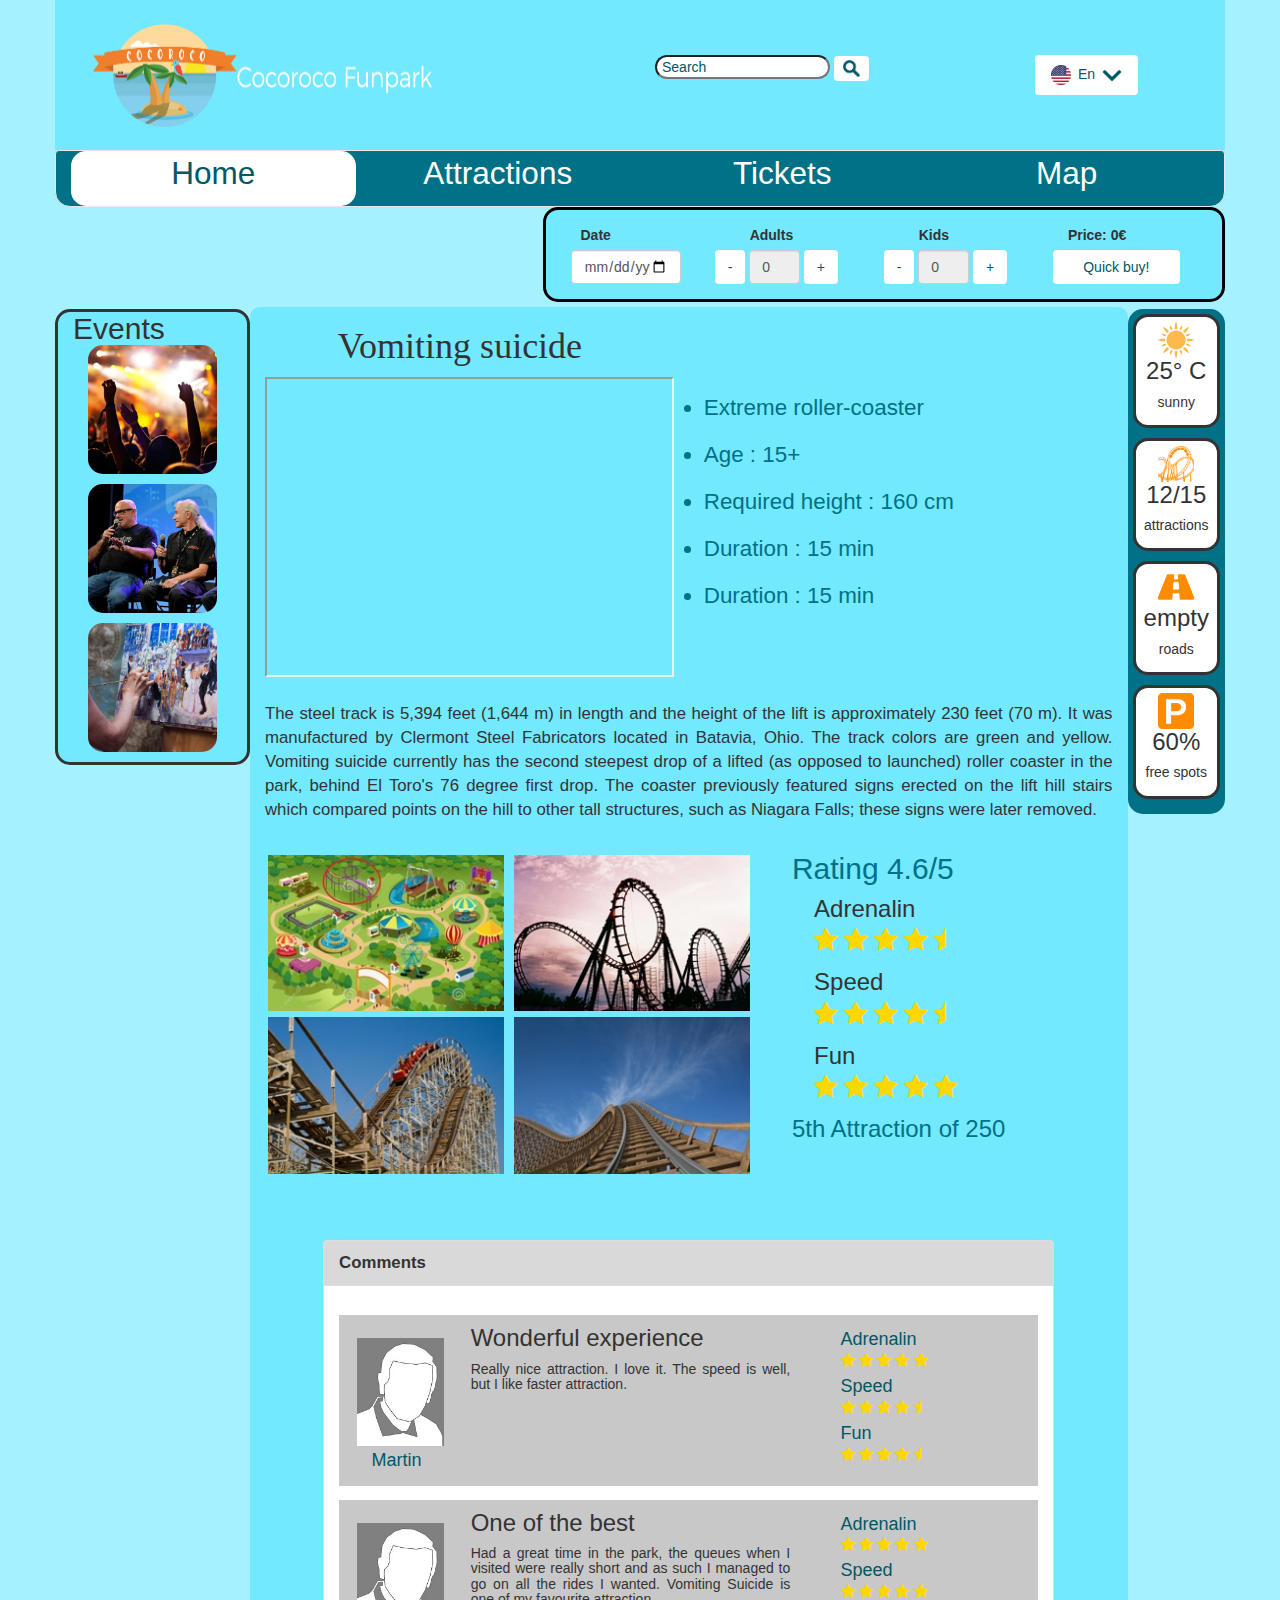
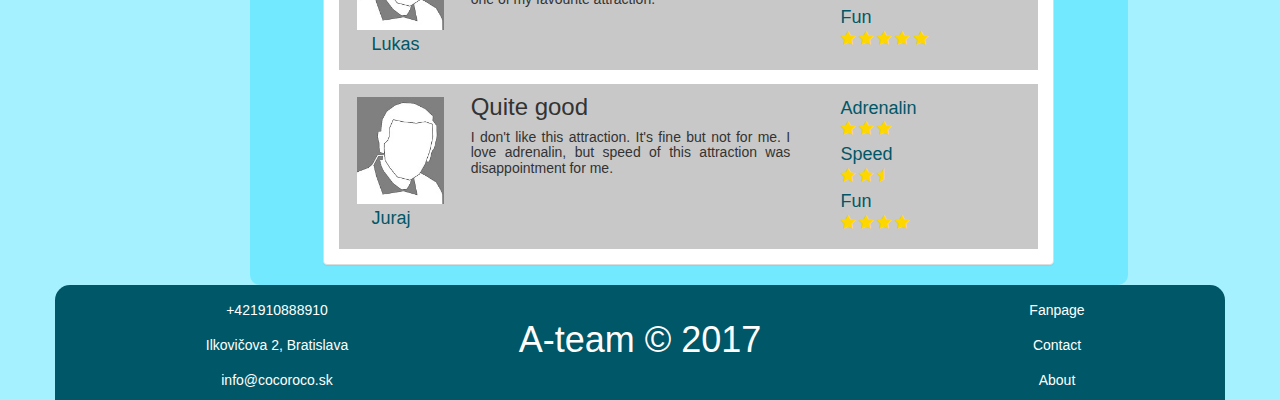
<file: vomiting_suicide.html>
<!DOCTYPE html>
<html>

<head>
	<title>RocoCoco</title>
	<meta charset="utf-8">
	<meta http-equiv="X-UA-Compatible" content="IE=edge">
	<meta name="viewport" content="width=device-width, initial-scale=1.0">

	<link rel="stylesheet" href="https://maxcdn.bootstrapcdn.com/bootstrap/3.3.7/css/bootstrap.min.css">
	<link rel="stylesheet" href="https://cdnjs.cloudflare.com/ajax/libs/font-awesome/4.7.0/css/font-awesome.min.css">

	<script src="https://ajax.googleapis.com/ajax/libs/jquery/3.2.1/jquery.min.js"></script>
	<script src="https://maxcdn.bootstrapcdn.com/bootstrap/3.3.7/js/bootstrap.min.js"></script>

	<!-- Add fancyBox -->
	<link rel="stylesheet" href="public/fancybox/source/jquery.fancybox.css?v=2.1.7" type="text/css" media="screen" />
	<script type="text/javascript" src="public/fancybox/source/jquery.fancybox.pack.js?v=2.1.7"></script>

	<link rel="stylesheet" href="public/css/style.css">
</head>

<body>

	<div class="popup">
		<h1 class="popup-nadpis">Popup</h1>
		<p class="popup-text">Toto je nejaký text v popupe. Malo by tam byť napísané niečo zaujímavé :)</p>
		<button class="popup-ok">Potvrdiť</button>
	</div>

	<section id="header">
		<div class="container">
			<div class="row header-div">
				<div class="col-xs-12 col-sm-12 col-md-12 col-lg-6">
					<a href="index.html">
						<img class="img-responsive header-img" src="public/img/logo-text.png" alt="Logo">
					</a>
				</div>
				<div class="col-xs-6 col-sm-6 col-md-6 col-lg-4 vert-center">
					<input class="search-input" type="text" value="Search">
					<button type="button" class="btn btn-light btn-search">
						<img class="search-img" src="public/img/search-icon.png" alt="Search Icon">
					</button>
				</div>
				<div class="col-xs-6 col-sm-6 col-md-6 col-lg-2 vert-center">

					<div class="dropdown show language-switch">
						<a class="btn btn-secondary dropdown-toggle language-text" href="#" role="button" id="dropdownMenuLink" data-toggle="dropdown"
						    aria-haspopup="true" aria-expanded="false">
							<img src="public/img/us-flag.png" alt="US Flag" height="20px"> En
							<img src="public/img/arrow.png" alt="Arrow" height="20px">
						</a>

						<div class="dropdown-menu" aria-labelledby="dropdownMenuLink">
							<a class="dropdown-item lang-switch" href="#">
								<img src="public/img/us-flag.png" alt="US Flag" height="20px"> En</a>
							<a class="dropdown-item lang-switch" href="#">
								<img src="public/img/sk-flag.png" alt="SK Flag" height="20px"> Sk</a>
							<a class="dropdown-item lang-switch" href="#">
								<img src="public/img/de-flag.png" alt="DE Flag" height="20px"> De</a>
						</div>
					</div>

				</div>
			</div>
		</div>
	</section>

	<section id="navi">
		<div class="container menucko">
			<div class="row">
				<nav class="navbar navbar-default menucko-div">
					<div class="container-fluid">
						<div class="col-xs-12 col-sm-6 col-md-3 col-lg-3 nav-list-item isActive" onclick="window.location='index.html';">
							Home
						</div>
						<div class="col-xs-12 col-sm-6 col-md-3 col-lg-3 nav-list-item" onclick="window.location='attractions.html';">
							Attractions
						</div>
						<div class="col-xs-12 col-sm-6 col-md-3 col-lg-3 nav-list-item" onclick="window.location='tickets.html';">
							Tickets
						</div>
						<div class="col-xs-12 col-sm-6 col-md-3 col-lg-3 nav-list-item" onclick="window.location='map.html';">
							Map
						</div>
					</div>
				</nav>
			</div>
		</div>
	</section>

	<section id="quick-buy">
		<div class="container">
			<div class="row">
				<div class="col-xs-12 col-sm-8 col-md-6 col-lg-7 float-to-right quick-buy-div">
					<div class="col-xs-3 col-sm-3 col-md-6 col-lg-3">
						<div class="number-form ">
							<label class="col-1 col-form-label input-text">Date</label>
							<br>
							<div class="row">
								<input type="date" class="form-control input-date" placeholder="0">
							</div>
						</div>

					</div>
					<div class="col-lg-3 div-number-persons">
						<div class="number-form form-inline ">
							<label class="col-1 col-form-label input-text">Adults</label>
							<br>
							<div class="row">
								<button class="btn js-btn-adults-minus">-</button>
								<input disabled type="text" class="form-control input-number js-adults-number" placeholder="0" value="0">
								<button class="btn js-btn-adults-plus">+</button>
							</div>
						</div>
					</div>
					<div class="col-lg-3">
						<div class="number-form form-inline">
							<label class="col-1 col-form-label input-text">Kids</label>
							<br>
							<div class="row">
								<button class="btn js-btn-kids-minus">-</button>
								<input disabled type="text" class="form-control input-number js-kids-number" placeholder="0" value="0">
								<button class="btn js-btn-kids-plus">+</button>
							</div>
						</div>
					</div>

					<div class="col-xs-12 col-sm-3 col-md-4 col-lg-3">
						<div class="number-form">
							<label class="col-1 col-form-label js-price-quick-buy">Price: 0€</label>
							<br>
							<div class="row">
								<button class="btn quick-buy-btn">Quick buy!</button>

							</div>
						</div>

					</div>
				</div>
			</div>
		</div>
	</section>

	<section id="content">
		<div class="container">
			<div class="row">
				<!-- sidebar left -->
				<div class="col-xs-12 col-sm-12 col-md-2 col-lg-2 sidebar-left">
					<h2>Events</h2>
					<div class="col-xs-4 col-sm-4 col-md-12 col-lg-12">
						<img class="sidebar-left-icon center-block" src="public/img/event1.jpg">
					</div>
					<div class="col-xs-4 col-sm-4 col-md-12 col-lg-12">
						<img class="sidebar-left-icon center-block" src="public/img/event2.jpg">
					</div>
					<div class="col-xs-4 col-sm-4 col-md-12 col-lg-12">
						<img class="sidebar-left-icon center-block" src="public/img/event3.jpg">
					</div>
				</div>

				<!-- main content -->

				<div id="vomiting_stred" class="col-xs-12 col-sm-12 col-md-8 col-lg-9">
					<div class="row">
						<h1 id="vomiting_nadpis">Vomiting suicide</h1>

						<div>
							<div class="col-xs-6 col-sm-6 col-md-6 col-lg-6">
								<iframe id="video" src="https://www.youtube.com/embed/fqCXRVuT83A">
								</iframe>
							</div>

							<div id="vomiting_ul" class="col-xs-6 col-sm-6 col-md-6 col-lg-6">
								<ul>
									<li>Extreme roller-coaster</li>
									<li>Age : 15+</li>
									<li>Required height : 160 cm</li>
									<li>Duration : 15 min</li>
									<li>Duration : 15 min</li>
								</ul>
							</div>

						</div>
					</div>

					<div style="text-align:justify">
						<br>
						<p style="font-size:120%">
							The steel track is 5,394 feet (1,644 m) in length and the height of the lift is approximately 230 feet (70 m). It was manufactured
							by Clermont Steel Fabricators located in Batavia, Ohio. The track colors are green and yellow. Vomiting suicide currently
							has the second steepest drop of a lifted (as opposed to launched) roller coaster in the park, behind El Toro's 76
							degree first drop. The coaster previously featured signs erected on the lift hill stairs which compared points on
							the hill to other tall structures, such as Niagara Falls; these signs were later removed.
						</p>
						<br>
					</div>

					<div class="row">
						<div style="padding-right:0px" class="col-xs-7 col-sm-7 col-md-7 col-lg-7">

							<a class="fancybox galeria_obrazok" rel="gallery1" href="public/img/vomiting-suicide-mapa.jpg">
								<img class="galeria_obrazok" src="public/img/vomiting-suicide-mapa-m.jpg" alt="" />
							</a>

							<a class="fancybox galeria_obrazok" rel="gallery1" href="public/img/vomiting-suicide-1.jpg">
								<img class="galeria_obrazok" src="public/img/vomiting-suicide-1-m.jpg" alt="" />
							</a>

							<a class="fancybox galeria_obrazok" rel="gallery1" href="public/img/vomiting-suicide-2.jpg">
								<img class="galeria_obrazok" src="public/img/vomiting-suicide-2-m.jpg" alt="" />
							</a>

							<a class="fancybox galeria_obrazok" rel="gallery1" href="public/img/vomiting-suicide-3.jpg">
								<img class="galeria_obrazok" src="public/img/vomiting-suicide-3-m.jpg" alt="" />
							</a>

							<a class="fancybox galeria_obrazok galeria_obrazok_skryty" rel="gallery1" href="public/img/vomiting-suicide.jpg">
								<img class="galeria_obrazok galeria_obrazok_skryty" src="public/img/vomiting-suicide-m.jpg" alt="" />
							</a>

						</div>

						<div class="col-xs-5 col-sm-5 col-md-5 col-lg-5">
							<div class="col-xs-9 col-sm-9 col-md-9 col-lg-9">
								<h2 style="color: #007186">Rating 4.6/5</h2>

								<div id="hviezdicky">
									<h3>Adrenalin</h3>
									<span class="fa fa-star checked"></span>
									<span class="fa fa-star checked"></span>
									<span class="fa fa-star checked"></span>
									<span class="fa fa-star checked"></span>
									<span class="fa fa-star-half"></span>
								</div>

								<div id="hviezdicky">
									<h3>Speed</h3>
									<span class="fa fa-star checked"></span>
									<span class="fa fa-star checked"></span>
									<span class="fa fa-star checked"></span>
									<span class="fa fa-star checked"></span>
									<span class="fa fa-star-half"></span>
								</div>

								<div id="hviezdicky">
									<h3>Fun</h3>
									<span class="fa fa-star checked"></span>
									<span class="fa fa-star checked"></span>
									<span class="fa fa-star checked"></span>
									<span class="fa fa-star checked"></span>
									<span class="fa fa-star checked"></span>
								</div>

								<h3 style="color: #007186; margin-top:5%">5th Attraction of 250</h3>
							</div>
						</div>
					</div>

					<div class="row">
						<div style="padding-left: 0px; padding-right: 0px; margin-top: 5%" class="col-xs-offset-1 col-sm-offset-1 col-md-offset-1 col-lg-offset-1 col-xs-10 col-sm-10 col-md-10 col-lg-10 panel panel-default">
							<div class="panel-heading">
								<b>Comments</b>
							</div>
							<div class="panel-body">

								<!-- prvy komentar -->
								<div id="komentar_vomiting" class="col-xs-12 col-sm-12 col-md-12 col-lg-12">
									<div class="col-xs-12 col-sm-6 col-md-2 col-lg-2 attraction-item-img">
										<img class="img-responsive" src="public/img/coment1.jpg">
										<h4 id="posunuty_nadpis">Martin</h4>
									</div>

									<div class="col-xs-12 col-sm-6 col-md-6 col-lg-6">
										<h3>Wonderful experience</h3>
										<p class="h5">
											Really nice attraction. I love it. The speed is well, but I like faster attraction.
										</p>
									</div>

									<div class="col-xs-12 col-sm-12 col-md-4 col-lg-4">

										<div id="hviezdicky_komentar">
											<h4>Adrenalin</h4>
											<span class="fa fa-star checked"></span>
											<span class="fa fa-star checked"></span>
											<span class="fa fa-star checked"></span>
											<span class="fa fa-star checked"></span>
											<span class="fa fa-star checked"></span>
										</div>

										<div id="hviezdicky_komentar">
											<h4>Speed</h4>
											<span class="fa fa-star checked"></span>
											<span class="fa fa-star checked"></span>
											<span class="fa fa-star checked"></span>
											<span class="fa fa-star checked"></span>
											<span class="fa fa-star-half"></span>
										</div>

										<div id="hviezdicky_komentar">
											<h4>Fun</h4>
											<span class="fa fa-star checked"></span>
											<span class="fa fa-star checked"></span>
											<span class="fa fa-star checked"></span>
											<span class="fa fa-star checked"></span>
											<span class="fa fa-star-half"></span>
										</div>

									</div>
								</div>

								<!-- druhy komentar -->
								<div id="komentar_vomiting" class="col-xs-12 col-sm-12 col-md-12 col-lg-12">
									<div class="col-xs-12 col-sm-6 col-md-2 col-lg-2 attraction-item-img">
										<img class="img-responsive" src="public/img/coment1.jpg">
										<h4 id="posunuty_nadpis">Lukas</h4>
									</div>

									<div class="col-xs-12 col-sm-6 col-md-6 col-lg-6">
										<h3>One of the best</h3>
										<p class="h5">
											Had a great time in the park, the queues when I visited were really short and as such I managed to go on all the rides I
											wanted. Vomiting Suicide is one of my favourite attraction.
										</p>
									</div>

									<div class="col-xs-12 col-sm-12 col-md-4 col-lg-4">

										<div id="hviezdicky_komentar">
											<h4>Adrenalin</h4>
											<span class="fa fa-star checked"></span>
											<span class="fa fa-star checked"></span>
											<span class="fa fa-star checked"></span>
											<span class="fa fa-star checked"></span>
											<span class="fa fa-star checked"></span>
										</div>

										<div id="hviezdicky_komentar">
											<h4>Speed</h4>
											<span class="fa fa-star checked"></span>
											<span class="fa fa-star checked"></span>
											<span class="fa fa-star checked"></span>
											<span class="fa fa-star checked"></span>
											<span class="fa fa-star checked"></span>
										</div>

										<div id="hviezdicky_komentar">
											<h4>Fun</h4>
											<span class="fa fa-star checked"></span>
											<span class="fa fa-star checked"></span>
											<span class="fa fa-star checked"></span>
											<span class="fa fa-star checked"></span>
											<span class="fa fa-star checked"></span>
										</div>

									</div>
								</div>

								<!-- treti komentar -->
								<div id="komentar_vomiting" class="col-xs-12 col-sm-12 col-md-12 col-lg-12">
									<div class="col-xs-12 col-sm-6 col-md-2 col-lg-2">
										<img class="img-responsive" src="public/img/coment1.jpg">
										<h4 id="posunuty_nadpis">Juraj</h4>
									</div>

									<div class="col-xs-12 col-sm-6 col-md-6 col-lg-6">
										<h3>Quite good </h3>
										<p class="h5">
											I don't like this attraction. It's fine but not for me. I love adrenalin, but speed of this attraction was disappointment
											for me.
										</p>
									</div>

									<div class="col-xs-12 col-sm-12 col-md-4 col-lg-4">

										<div id="hviezdicky_komentar">
											<h4>Adrenalin</h4>
											<span class="fa fa-star checked"></span>
											<span class="fa fa-star checked"></span>
											<span class="fa fa-star checked"></span>
										</div>

										<div id="hviezdicky_komentar">
											<h4>Speed</h4>
											<span class="fa fa-star checked"></span>
											<span class="fa fa-star checked"></span>
											<span class="fa fa-star-half"></span>
										</div>

										<div id="hviezdicky_komentar">
											<h4>Fun</h4>
											<span class="fa fa-star checked"></span>
											<span class="fa fa-star checked"></span>
											<span class="fa fa-star checked"></span>
											<span class="fa fa-star checked"></span>
										</div>

									</div>
								</div>

							</div>
						</div>
					</div>
				</div>

				<!-- sidebar right -->
				<div class="col-xs-12 col-sm-12 col-md-2 col-lg-1 sidebar-right">
					<div class="col-xs-6 col-sm-3 col-md-12 col-lg-12 sidebar-item weather">
						<img class="sidebar-icon center-block" src="public/img/sun.png">
						<h3 class="text-center">25° C</h3>
						<p class="h5 text-center">sunny</p>
					</div>
					<div class="col-xs-6 col-sm-3 col-md-12 col-lg-12 sidebar-item open-attractions">
						<img class="sidebar-icon center-block" src="public/img/attraction.png">
						<h3 class="text-center">12/15</h3>
						<p class="h5 text-center">attractions</p>
					</div>
					<div class="col-xs-6 col-sm-3 col-md-12 col-lg-12 sidebar-item road-situation">
						<img class="sidebar-icon center-block" src="public/img/road.png">
						<h3 class="text-center">empty</h3>
						<p class="h5 text-center">roads</p>
					</div>
					<div class="col-xs-6 col-sm-3 col-md-12 col-lg-12 sidebar-item parking-places">
						<img class="sidebar-icon center-block" src="public/img/parking.png">
						<h3 class="text-center">60%</h3>
						<p class="h5 text-center">free spots</p>
					</div>
				</div>
			</div>
		</div>
	</section>

	<section id="footer">
		<div class="container">
			<div class="row footer-div">
				<div class="col-xs-4 col-sm-4 col-md-4 col-lg-4 footer-end-div">
					<ul>
						<li>
							+421910888910
						</li>


						<li>
							Ilkovičova 2, Bratislava
						</li>


						<li>
							info@cocoroco.sk
						</li>

					</ul>
				</div>
				<div class="col-xs-4 col-sm-4 col-md-4 col-lg-4 copyright-div">
					<h1 class="copyright">A-team © 2017</h1>
				</div>
				<div class="col-xs-4 col-sm-4 col-md-4 col-lg-4 footer-end-div">
					<ul>
						<a href="https://facebook.com/cocoroco">
							<li>
								Fanpage
							</li>
						</a>
						<a href="contact.html">
							<li>
								Contact
							</li>
						</a>
						<a href="about.html">
							<li>
								About
							</li>
						</a>

					</ul>
				</div>
			</div>
		</div>
	</section>

	<script src="public/js/js.js"></script>
</body>

</html>
</file>
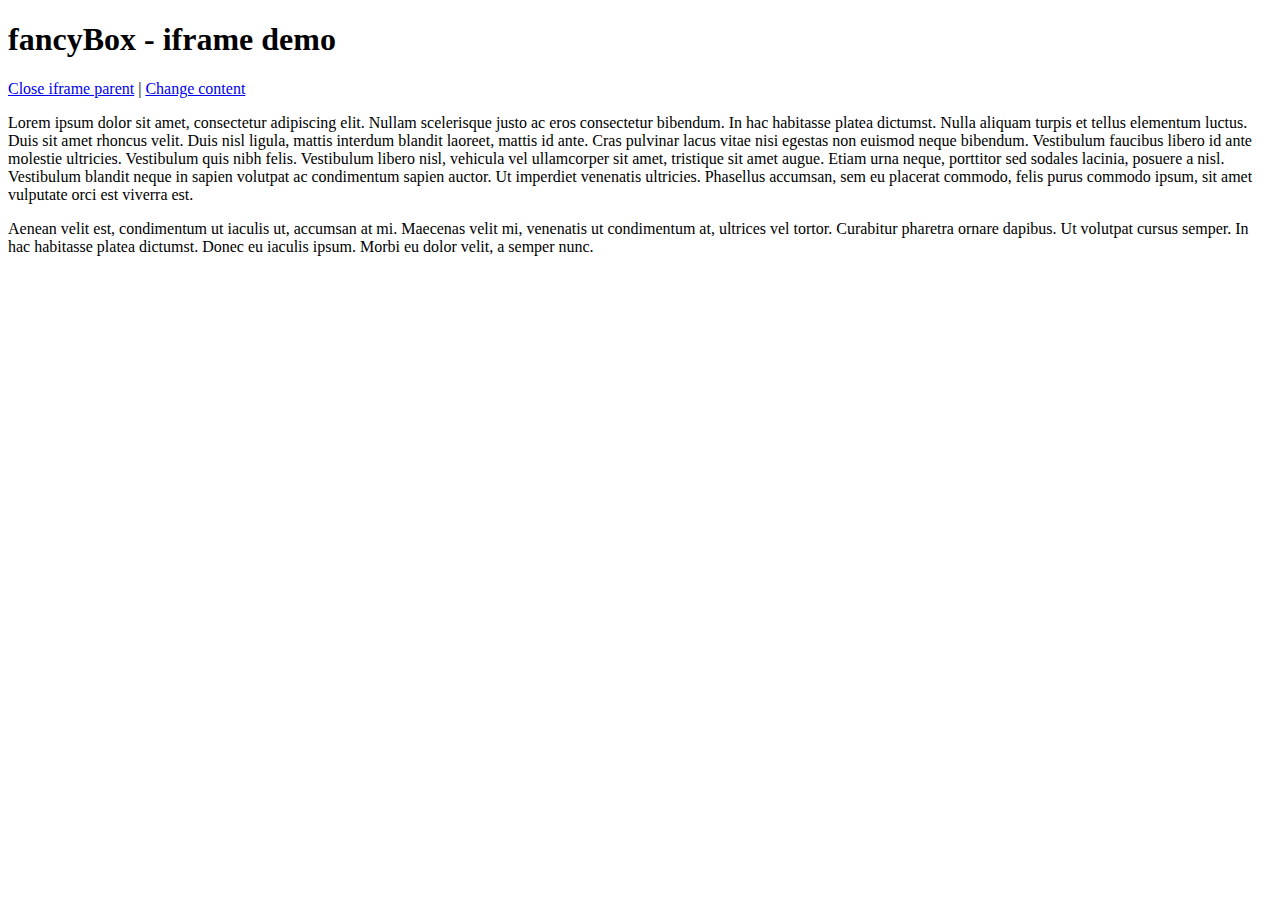
<file: public/fancybox/demo/iframe.html>
<!DOCTYPE html>
<html>
<head>
	<title>fancyBox - iframe demo</title>
	<meta http-equiv="Content-Type" content="text/html; charset=UTF-8" />
</head>
<body>
	<h1>fancyBox - iframe demo</h1>

	<p>
		<a href="javascript:parent.jQuery.fancybox.close();">Close iframe parent</a>

		|

		<a href="javascript:parent.jQuery.fancybox.open({href : '1_b.jpg', title : 'My title'});">Change content</a>
	</p>

	<p>
		Lorem ipsum dolor sit amet, consectetur adipiscing elit. Nullam scelerisque justo ac eros consectetur bibendum. In hac habitasse platea dictumst. Nulla aliquam turpis et tellus elementum luctus. Duis sit amet rhoncus velit. Duis nisl ligula, mattis interdum blandit laoreet, mattis id ante. Cras pulvinar lacus vitae nisi egestas non euismod neque bibendum. Vestibulum faucibus libero id ante molestie ultricies. Vestibulum quis nibh felis. Vestibulum libero nisl, vehicula vel ullamcorper sit amet, tristique sit amet augue. Etiam urna neque, porttitor sed sodales lacinia, posuere a nisl. Vestibulum blandit neque in sapien volutpat ac condimentum sapien auctor. Ut imperdiet venenatis ultricies. Phasellus accumsan, sem eu placerat commodo, felis purus commodo ipsum, sit amet vulputate orci est viverra est.
	</p>

	<p>
		Aenean velit est, condimentum ut iaculis ut, accumsan at mi. Maecenas velit mi, venenatis ut condimentum at, ultrices vel tortor. Curabitur pharetra ornare dapibus. Ut volutpat cursus semper. In hac habitasse platea dictumst. Donec eu iaculis ipsum. Morbi eu dolor velit, a semper nunc.
	</p>
</body>
</html>
</file>
<file: public/css/style.css>
* {
    padding: 0;
    margin: 0;
}

#header>.container>.row {
    background-color: #73E9FF;
}

#content>.container>.row {
    margin-top: 5px;
}

.header-img {
    width: 70%;
    height: auto;
    padding: 5px;
}

.search-img {
    width: 50%;
    height: auto;
}

.div-number-persons {
    height: 50px;
}

.btn-light {
    width: 50%;
    padding: 0;
}

.btn-search {
    width: 10%;
}

.vert-center {
    margin-top: 40px;
}

.floating-headling {
    float: left;
    margin-right: 30px;
    margin-top: 10px;
}

.quick-buy-field {
    margin-right: 30px;
    margin-top: 5px;
    width: 50%;
    height: 100%;
}

.menucko-div {
    border-bottom-left-radius: 15px;
    border-bottom-right-radius: 15px;
    background-color: #007186;
}

.quick-buy-btn {
    width: 100%;
}

.form-inline .form-control {
    width: 30%;
}

.input-date {
    margin-left: 15%;
    width: 65%;
}

.quick-buy-div {
    border-radius: 15px;
    border-color: black;
    border-style: solid;
    background-color: #73E9FF;
}

.quick-buy-btn {
    width: 75%;
}

.input-text {
    text-align: center;
    vertical-align: middle;
    margin-left: 20px;
}

.float-to-right {
    padding: 15px 0px 15px 0px;
    float: right;
}


/* attraction settings */

.attraction-item-box {
    margin-top: 20px;
    background-color: white;
    padding: 10px 0px 15px 0px;
}

.attraction-item-img {
    margin-top: 10px;
}

.social-icon-box {
    margin-top: 5px;
    overflow: hidden;
    padding: 0;
}

.social-icon {
    width: 60%;
    padding: 0px 0px 0px 0px;
}

.attraction-rating-box {
    width: 100%;
    background-color: #ddd;
}

.rating {
    text-align: right;
    padding-right: 20px;
    height: 20px;
    color: black;
}

.attraction-item-label {
    position: absolute;
    width: 20%;
    margin: 0 auto;
}

body {
    background-color: #A6F1FF;
}

.brutal-attraction {
    width: 90%;
    background-color: #005767;
    color: white;
    padding: 4px;
}

.show-more {
    text-align: center;
}

.notsogood-attraction {
    width: 50%;
    background-color: #005767;
    color: white;
    padding: 4px;
}

a {
    color: inherit;
}

.perfect-attraction {
    width: 100%;
    background-color: #005767;
    color: white;
    padding: 4px;
}


/* side bar - right */

.sidebar-right {
    margin-top: 2px;
    background-color: #007186;
    border-radius: 15px;
    padding: 5px;
}

.sidebar-left {
    margin-top: 2px;
    background-color: #73E9FF;
    border-radius: 15px;
    border-style: solid;
    border-color: inherit;
}

li {
    list-style-type: none;
    color: white;
    margin-left: 15%;
    margin-top: 15px;
}

.footer-end-div {
    text-align: center;
}

li:hover {
    color: #73E9FF;
}

.copyright {
    color: white;
    margin-top: 35px;
}

.copyright-div {
    text-align: center;
}

.sidebar-left-icon {
    width: 100%;
    margin: 0 auto;
    margin-bottom: 10px;
    border-radius: 15px;
}

.footer-div {
    background-color: #005767;
    border-top-right-radius: 15px;
    border-top-left-radius: 15px;
}

.sidebar-item {
    margin-bottom: 10px;
    background-color: white;
    border-radius: 15px;
    border-style: solid;
    padding: 5px;
}

.sidebar-icon {
    width: 50%;
    margin: 0 auto;
}

.nav-list-item {
    cursor: pointer;
    color: white;
    font-size: 225%;
    padding-bottom: 10px;
    text-align: center;
}

.nav-list-item:hover {
    color: #005767;
    background-color: white;
    border-radius: 15px;
}

.nav-list-item.isActive {
    color: #005767;
    background-color: white;
    border-radius: 15px;
}

.attraction-list-box {
    background-color: #73E9FF;
    border-radius: 15px;
}

.navbar {
    margin: 0;
}

.header-div {
    padding: 15px;
}


/* media queries */

@media(max-width: 545px) {
    .navbar {
        padding: 0px 0px 0px 0px;
    }
    .nav-list-item {
        padding: 5px 0px 5px 0px;
    }
    .quick-buy-field {
        width: 80%;
    }
    .social-icon-box {
        width: 70%;
        float: none;
        margin: auto;
    }
    .social-icon {
        width: 33%;
        float: left;
    }
    #search-h2-food {
        display: none;
    }
    #search-h2-attractions {
        display: none;
    }
    #video {
        height: 150px;
    }
    #attractions-search-button-filter{
        margin-top: 0px;
    }
}

@media(max-width: 1200px) {
    #quick-buy {
        display: none;
    }
    .social-icon-box {
        display: none;
    }
}

@media(min-width: 1000px) {
    #attractions-search-button-filter{
        margin-top: 100px;
    }
}

h4 {
    color: #005767;
    margin: 0;
    margin-top: 5px;
}

h3 {
    margin: 0;
    padding: 0;
}

h2 {
    margin: 0;
    padding: 0;
}

.newshit{
    color: #005767;
}

img {
    margin: 3px;
}

.language-switch {
    background-color: white;
    border-radius: 5px;
    width: 60%;
    color: #005767;
}

.search-input {
    width: 50%;
    border-radius: 15px;
    padding-left: 5px;
    color: #005767;
    font-family: 'Franklin Gothic Medium', 'Arial Narrow', Arial, sans-serif;
}

.language-text {
    color: #005767;
}

a:active {
    color: #005767;
}

.btn {
    color: #005767;
    background-color: white;
}

.btn.focus,
.btn:focus,
.btn:hover {
    color: #005767;
    background-color: white;
}

.btn-search-set-section {
    background-color: #005767;
    color: white;
    border-radius: 7px;
    border: none;
    margin: 5px 0 5px 0;
}

.attractions-button-svgs {
    width: 75px;
    height: auto;
    margin: auto;
}

.actual-filtering-box {
    background-color: #06D8FF;
}

#attractions-search-button-filter {
    /*margin-top: 0px;*/
    margin-bottom: 20px;
}

.filtering-checkboxes {
    padding: 5px;
}

#attractions-filtering-div {
    border-radius: 7px;
    display: none;
}

#attractions-filtering-attractions-list {
    display: none;
    margin-top: 10px;
    margin-bottom: 10px;
}

.attractions-list-images {
    width: 100%;
    margin-top: 20px;
    margin-bottom: 20px;
}

.popup {
    opacity: 0.9;
    visibility: hidden;
    color: #fff;
    text-align: center;
    border-radius: 15px;
    padding: 3% 0;
    position: fixed;
    z-index: 2;
    top: 5%;
    left: 0%;
    margin-left: 25%;
    display: block;
    width: 50%;
    background-color: black;
    border: solid;
    border-color: white;
    text-align: center;
}

.popup-nadpis {
    opacity: 1;
    margin: 5%;
    font-size: 280%;
    font-weight: bold;
}

.popup-text {
    opacity: 1;
    margin: 2%;
    font-size: 150%;
}

.popup-ok {
    cursor: pointer;
    border: solid;
    border-color: white;
    color: black;
    background-color: #23FF00;
    opacity: 1;
    margin: 5%;
    border-radius: 15px;
    font-family: "Helvetica Neue", Helvetica, Arial, sans-serif;
    font-weight: bold;
    padding: 3%;
    font-size: 170%;
}

.popup-ok:hover {
    background-color: rgb(160, 255, 144);
}

.pre-scrollable {
    max-height: 700px;
    overflow-y: scroll;
}

.parent {
    position: relative;
    top: 0;
    left: 0;
}

.map {
    width: 100%;
    height: auto;
    position: relative;
    top: 0;
    left: 0;
}

.attr1 {
      transition: all .2s ease-in-out;
    position: absolute;
    border: 3px solid transparent;
    border-radius: 10px;
    border-color: blue;
    width: 100%;
    height: auto;

}

.attr2 {
    transition: all .2s ease-in-out;
    position: absolute;
    border: 3px solid transparent;
    border-radius: 10px;
    border-color: blue;
    width: 100%;
    height: auto;
 
}

.attr3 {
      transition: all .2s ease-in-out;
    position: absolute;
    border: 3px solid transparent;
    border-radius: 10px;
    border-color: blue;
    width: 100%;
    height: auto;

}

.attr4 {
       transition: all .2s ease-in-out;
    position: absolute;
    border: 3px solid transparent;
    border-radius: 10px;
    border-color: blue;
    width: 100%;
    height: auto;

}
.attr5 {
    transition: all .2s ease-in-out;
    position: absolute;
    border: 3px solid transparent;
    border-radius: 10px;
    border-color: blue;
    width: 100%;
    height: auto;

}

.attr6 {
      transition: all .2s ease-in-out;
    position: absolute;
    border: 3px solid transparent;
    border-radius: 10px;
    border-color: blue;
    width: 100%;
    height: auto;

}

.attr7 {
       transition: all .2s ease-in-out;
    position: absolute;
    border: 3px solid transparent;
    border-radius: 10px;
    border-color: blue;
    width: 100%;
    height: auto;

}

.attr8 {
       transition: all .2s ease-in-out;
    position: absolute;
    border: 3px solid transparent;
    border-radius: 10px;
    border-color: blue;
    width: 100%;
    height: auto;

}
.divko1 {
    transition: all .2s ease-in-out;
    position: absolute;
    border-radius: 10px;
    border-color: blue;
    width: 10%;
    height: auto;
    top: 20%;
    left: 65%;
}
.divko2 {
    transition: all .2s ease-in-out;
    position: absolute;
    border-radius: 10px;
    border-color: blue;
    width: 10%;
    height: auto;
    top: 10%;
    left: 45%;
}
.divko3 {
    transition: all .2s ease-in-out;
    position: absolute;
    border-radius: 10px;
    border-color: blue;
    width: 10%;
    height: auto;
    top: 50%;
    left: 65%;
}
.divko4 {
    transition: all .2s ease-in-out;
    position: absolute;
    border-radius: 10px;
    border-color: blue;
    width: 10%;
    height: auto;
    top: 70%;
    left: 35%;
}
.divko5 {
    transition: all .2s ease-in-out;
    position: absolute;
    border-radius: 10px;
    border-color: blue;
    width: 10%;
    height: auto;
    top: 35%;
    left: 50%;
}
.divko6 {
    transition: all .2s ease-in-out;
    position: absolute;
    border-radius: 10px;
    border-color: blue;
    width: 10%;
    height: auto;
    top: 10%;
    left: 10%;
}
.divko7 {
    transition: all .2s ease-in-out;
    position: absolute;
    border-radius: 10px;
    border-color: blue;
    width: 10%;
    height: auto;
    top: 10%;
    left: 80%;
}
.divko8 {
    transition: all .2s ease-in-out;
    position: absolute;
    border-radius: 10px;
    border-color: blue;
    width: 10%;
    height: auto;
    top: 40%;
    left: 25%;
}
.attr1:hover {
    transform: scale(2.0);
}

.attr2:hover {
    transform: scale(2.0);
}

.attr3:hover {
    transform: scale(2.0);
}

.attr4:hover {
    transform: scale(2.0);
}

.attr5:hover {
    transform: scale(2.0);
}

.attr6:hover {
    transform: scale(2.0);
}

.attr7:hover {
    transform: scale(2.0);
}

.attr8:hover {
    transform: scale(2.0);
}


a[title]:hover:after {
     content: attr(title);
	 font-family: Cooper Black;
     padding: 4px 8px;
     position: relative;
     left: 0%;
     top: 0%;
     white-space: nowrap;
     z-index: 20px;
     background:#73E9FF;
}

.input-text2 {
    text-align: center;
    vertical-align: middle;
    margin-left: 10px;
    margin-top: 10px;
    font-size: 110%;
}

hr {
    border-color: #005767;
    margin-top: 25px;
}

.myInput {
    display: inline-block;
}

.proceed-button {
    background-color: #06D8FF;
    color: #005767;
    border-radius: 7px;
    border: none;
    text-align: center;
    padding: 15px 35%;
    margin: 25px 0px;
    font-size: 24px;
}

.apply-button {
    background-color: #06D8FF;
    color: #005767;
    border-radius: 7px;
    border: none;
    margin: 1px 0 5px 0;
    padding: 2px;
}

.price-label {
    margin: 50px 0px 50px 100px;
    font-size: 24px;
}

.date-marg {
    margin: 0px 5px 0px;
}

.question {
    width: 20px;
    height: 20px;
}

#vomiting_stred {
    background-color: #73E9FF;
    border-radius: 10px;
}

#video {
    width: 100%;
    height: 300px;
}

#vomiting_ul li {
    font-size: 160%;
    list-style-type: inherit;
    color: #007186;
    margin-left: 0px;
}

#vomiting_nadpis {
    margin-left: 10%;
    font-family: Cooper Black;
}

#nadpis_ratingu {
    margin-left: 10%;
}

#hviezdicky {
    margin-top: 5%;
    margin-left: 10%;
    font-size: 180%;
}

#hviezdicky_komentar {
    margin-left: 10%;
    font-size: 110%;
}

#komentar_vomiting {
    text-align: justify;
    margin-top: 2%;
    background-color: #C8C8C8;
    padding: 10px 0px 15px 0px;
}

#posunuty_nadpis {
    margin-left: 20%;
}

.checked {
    color: gold;
}

.fa-star-half {
    color: gold;
}

.galeria_obrazok {
    height: 47.5%;
    width: 47.5%;
}

.galeria_obrazok_skryty {
    height: 0px;
    width: 0px;
}

.panel-default>.panel-heading {
    background-color: #d9d9d9;
    font-size: 120%;
}

.date-available {
    color: green;
}
.nadpisMapy{
	font-family: Cooper Black;
	text-align:center;
}

.fltr{
    font-size: 22px;
    font-weight: bold;
}
</file>
